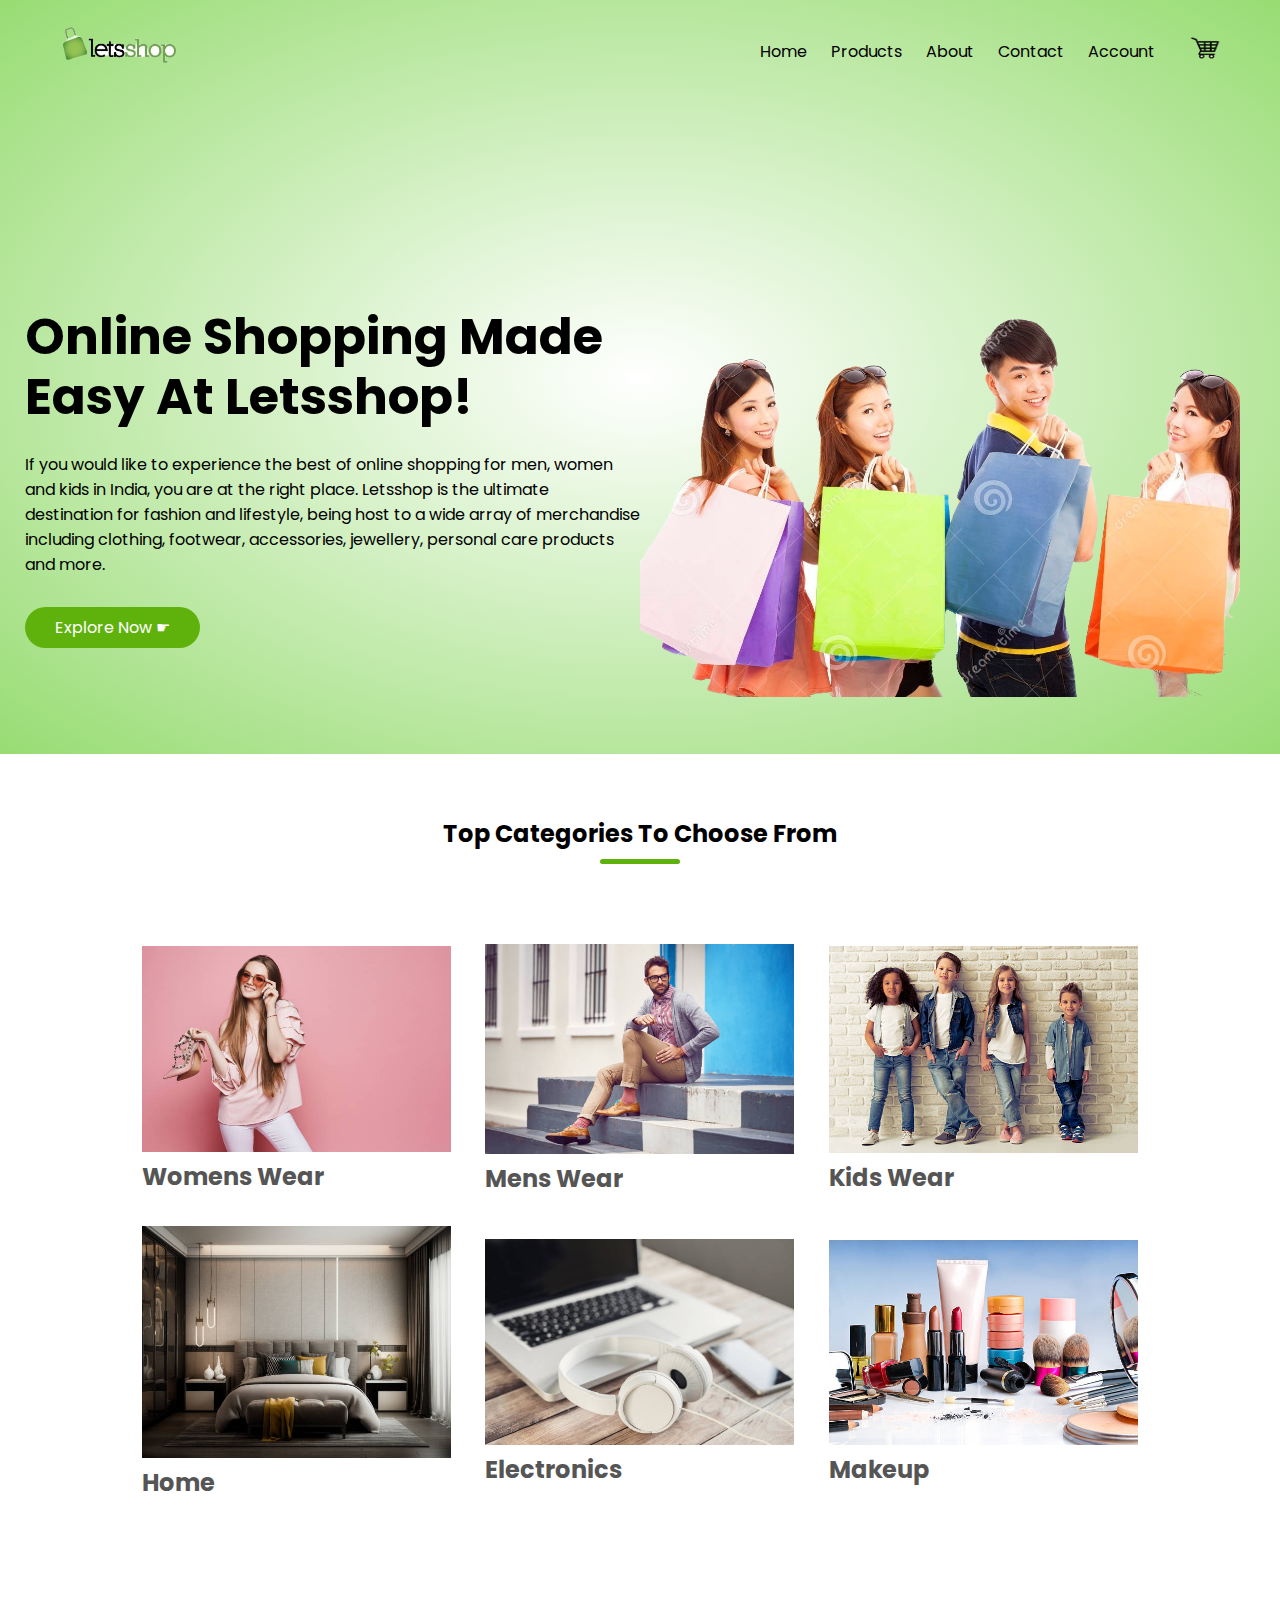
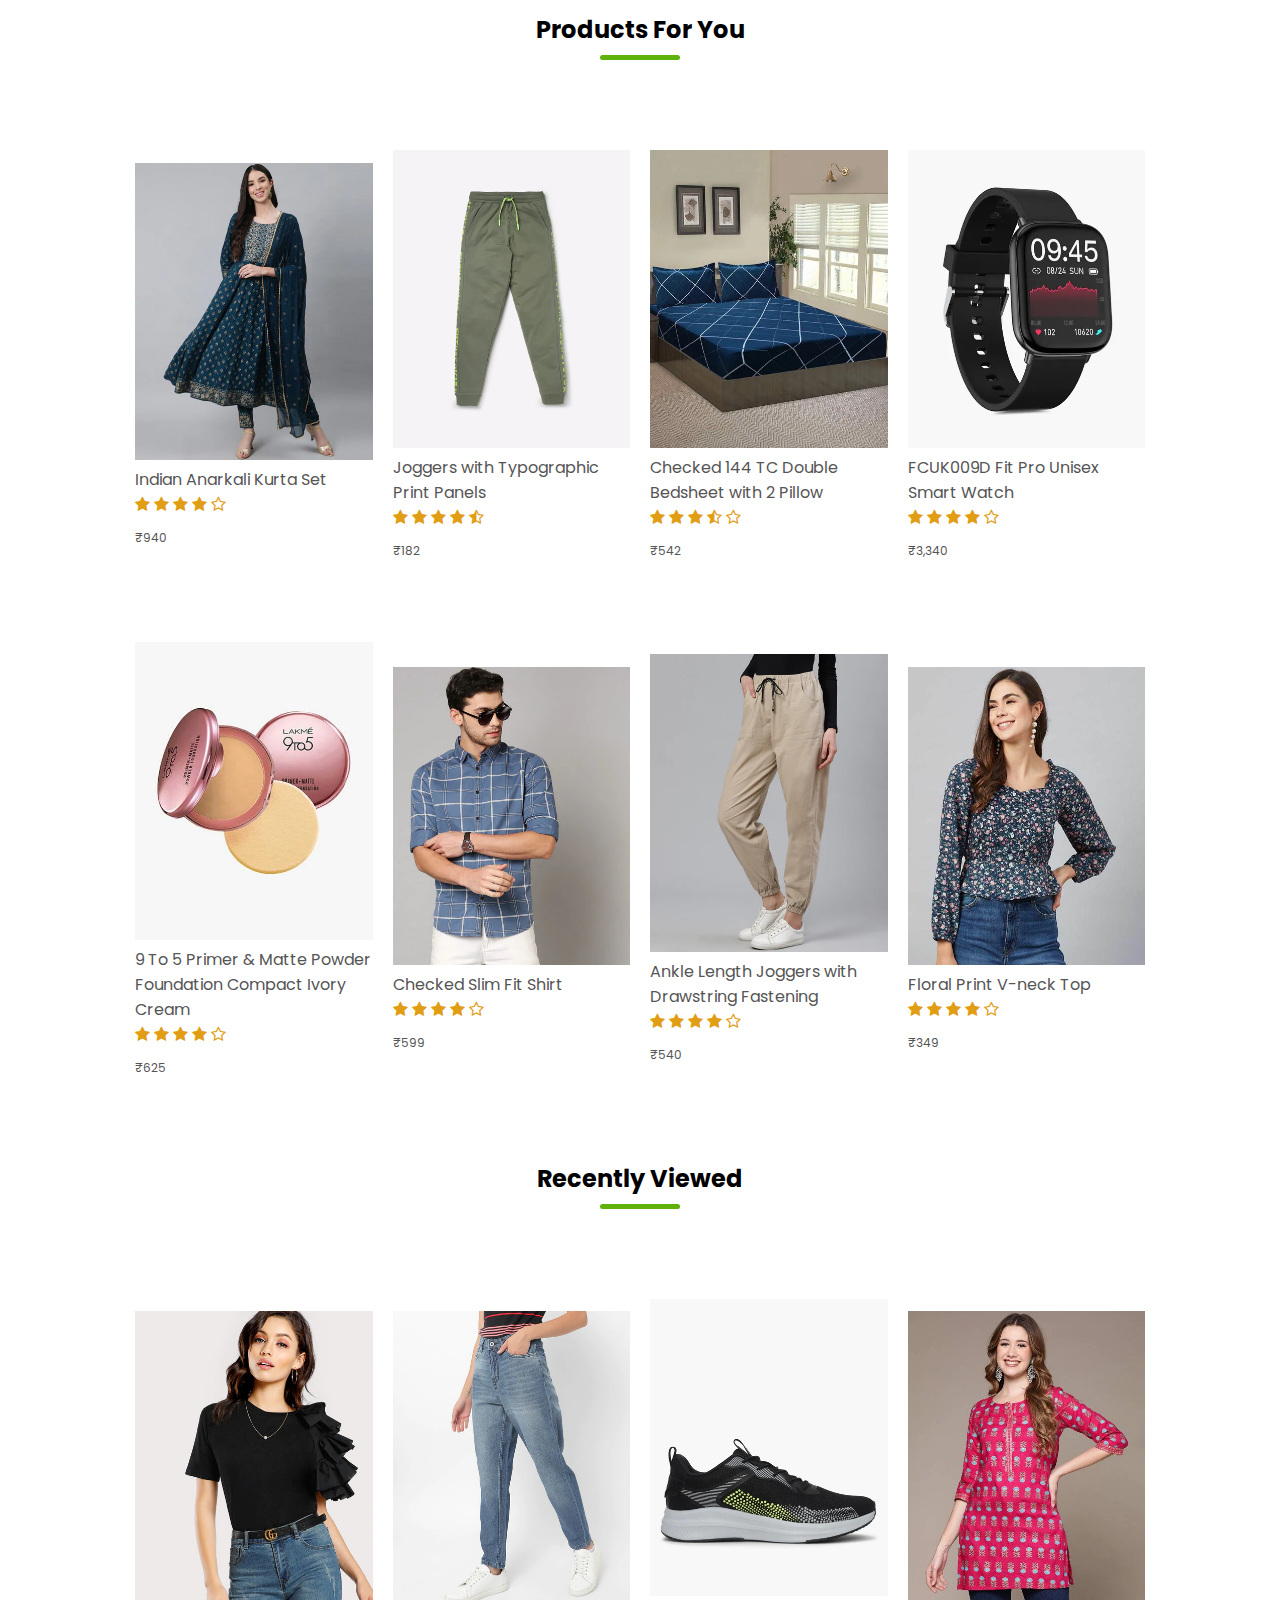
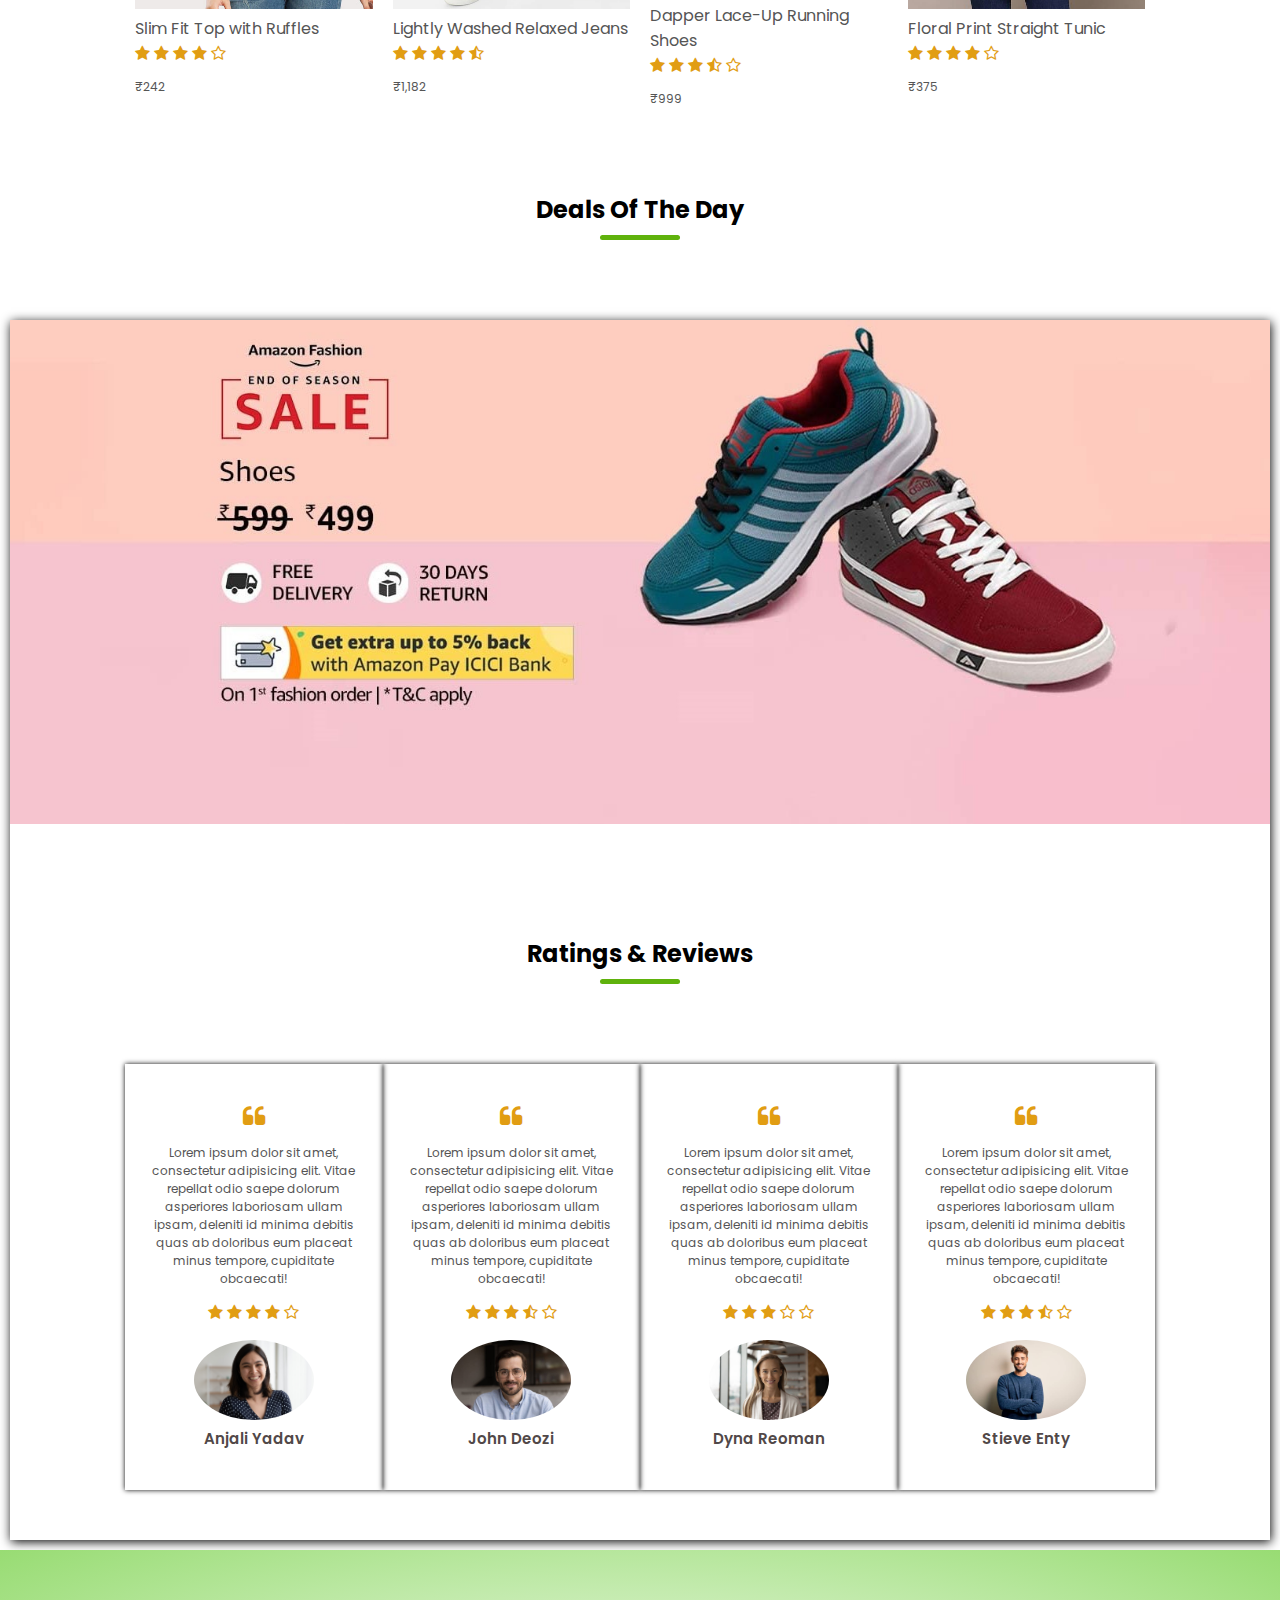
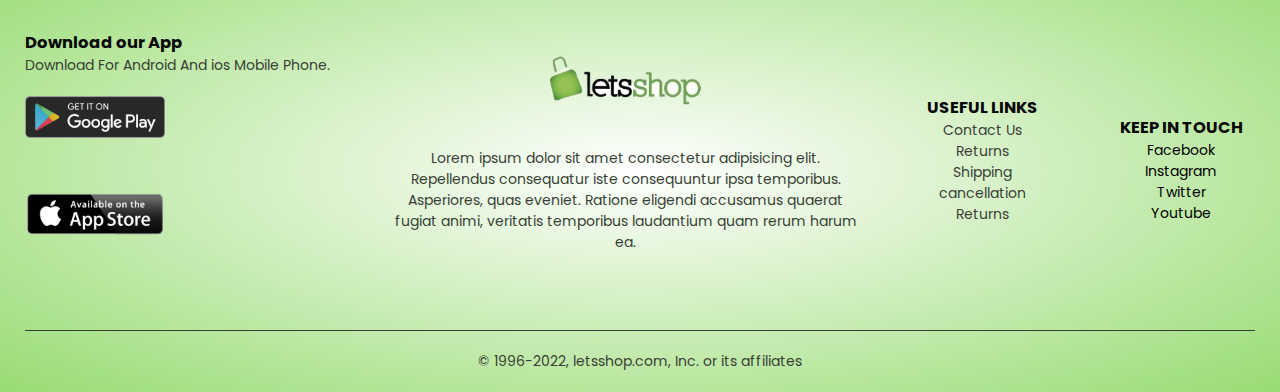
<file: index.html>
<!DOCTYPE html>
<html lang="en">
<head>
    <meta charset="UTF-8">
    <meta http-equiv="X-UA-Compatible" content="IE=edge">
    <meta name="viewport" content="width=device-width, initial-scale=1.0">
    <title>letsshop | Ecommerce Website</title>
    <link rel="stylesheet" href="style.css">
    <link rel="preconnect" href="https://fonts.googleapis.com">
<link rel="preconnect" href="https://fonts.gstatic.com" crossorigin>
<link href="https://fonts.googleapis.com/css2?family=Poppins:ital,wght@0,300;0,400;0,500;0,700;1,600&display=swap" rel="stylesheet">
<link rel="stylesheet" href="https://maxcdn.bootstrapcdn.com/font-awesome/4.7.0/css/font-awesome.min.css">
</head>
<body>
    <div class="header">
    <div class="container">
    <div class="navbar">
        <div class="logo">
            <img src="images/logo.png" width="150px" >
        </div>
        <nav>
            <ul>
                <li><a href="index.html">Home</a></li>
                <li><a href="Product.html">Products</a></li>
                <li><a href="">About</a></li>
                <li><a href="">Contact</a></li>
                <li><a href="account.html">Account</a></li>
            </ul>
        </nav>
        <a href="cart.html"> <img src="images/cart.png " width="60px", height="30px" ></a>
       
        <img class="menu-icon" src="images/menu-icon-6.png" width="50px", height="50px">
    </div>
    <div class="row">
        <div class="col-2">
            <h1>Online Shopping Made Easy At Letsshop!</h1>
            <p>If you would like to experience the best of online shopping for men, women and kids in India, you are at the right place. Letsshop is the ultimate destination for fashion and lifestyle, being host to a wide array of merchandise including clothing, footwear, accessories, jewellery, personal care products and more.</p>
            <a href="" class="btn">Explore Now &#9755;</a>
        </div>
        <div class="col-2">
            <img src="images/shoping.7.png" >
        </div>
    </div>
</div>
</div>
<!----feature categories---->
<br><br>
<h2 class="title">Top Categories To Choose From</h2>
<div class="categories">
    <div class="small-container">
    <div class="row">
       
        <div class="col-3">
            <img src="images/women1.jpg">
            <h2>Womens Wear</h2>
        </div>

        <div class="col-3">
            <img src="images/men1.jpg">
            <h2>Mens Wear</h2>
        </div>

        <div class="col-3">
            <img src="images/kids.jpg" >
            <h2>Kids Wear</h2>
        </div>
        <div class="col-3">
            <img src="images/home.jpg" >
            <h2>Home</h2>
        </div>
        <div class="col-3">
            <img src="images/electronic.jpg">
            <h2>Electronics</h2>
        </div>
        <div class="col-3">
            <img src="images/makeup.jpg" >
            <h2>Makeup</h2>
        </div>
    </div>
    </div>
</div>
<!-------featured product-->
<div class="small-container">
    <h2 class="title">Products For You</h2>
    <div class="row">
        <div class="col-4">
            <img src="images/kurti.webp" onclick="myFunc1()" >
            <h4>Indian Anarkali Kurta Set</h4>
            <div class="rating">
                <i class="fa fa-star" ></i>
                <i class="fa fa-star" ></i>
                <i class="fa fa-star" ></i>
                <i class="fa fa-star" ></i>
                <i class="fa fa-star-o"></i>
            </div>
            <p>₹940</p>
        </div>
        <div class="col-4">
            <img src="images/jogger.webp" >
            <h4>Joggers with Typographic Print Panels</h4>
            <div class="rating">
                <i class="fa fa-star" ></i>
                <i class="fa fa-star" ></i>
                <i class="fa fa-star" ></i>
                <i class="fa fa-star" ></i>
                <i class="fa fa-star-half-o"></i>
            </div>
            <p>₹182</p>

        </div>
        <div class="col-4">
            <img src="images/bedsheet.webp" >
            <h4>Checked 144 TC Double Bedsheet with 2 Pillow</h4>
            <div class="rating">
                <i class="fa fa-star" ></i>
                <i class="fa fa-star" ></i>
                <i class="fa fa-star" ></i>
                <i class="fa fa-star-half-o" ></i>
                <i class="fa fa-star-o"></i>
            </div>
            <p>₹542</p>
        </div>
        <div class="col-4">
            <img src="images/watch.webp" >
            <h4>FCUK009D Fit Pro Unisex Smart Watch</h4>
            <div class="rating">
                <i class="fa fa-star" ></i>
                <i class="fa fa-star" ></i>
                <i class="fa fa-star" ></i>
                <i class="fa fa-star" ></i>
                <i class="fa fa-star-o"></i>
            </div>
            <p>₹3,340</p>
        </div>
        <div class="col-4">
            <img src="images/facepowder.webp" >
            <h4>9 To 5 Primer & Matte Powder Foundation Compact Ivory Cream</h4>
            <div class="rating">
                <i class="fa fa-star" ></i>
                <i class="fa fa-star" ></i>
                <i class="fa fa-star" ></i>
                <i class="fa fa-star" ></i>
                <i class="fa fa-star-o"></i>
            </div>
            <p>₹625</p>
        </div>
        <div class="col-4">
            <img src="images/shirts.webp" >
            <h4>Checked Slim Fit Shirt</h4>
            <div class="rating">
                <i class="fa fa-star" ></i>
                <i class="fa fa-star" ></i>
                <i class="fa fa-star" ></i>
                <i class="fa fa-star" ></i>
                <i class="fa fa-star-o"></i>
            </div>
            <p>₹599</p>
        </div>
        <div class="col-4">
            <img src="images/ankle.webp" >
            <h4>Ankle Length Joggers with Drawstring Fastening</h4>
            <div class="rating">
                <i class="fa fa-star" ></i>
                <i class="fa fa-star" ></i>
                <i class="fa fa-star" ></i>
                <i class="fa fa-star" ></i>
                <i class="fa fa-star-o"></i>
            </div>
            <p>₹540</p>
        </div>
        <div class="col-4">
            <img src="images/top2.jpg" >
            <h4>Floral Print V-neck Top</h4>
            <div class="rating">
                <i class="fa fa-star" ></i>
                <i class="fa fa-star" ></i>
                <i class="fa fa-star" ></i>
                <i class="fa fa-star" ></i>
                <i class="fa fa-star-o"></i>
            </div>
            <p>₹349</p>
        </div>
       

    </div>

    <h2 class="title">Recently Viewed</h2>
    <div class="row">
        <div class="col-4">
            <img src="images/top.webp" >
            <h4>Slim Fit Top with Ruffles</h4>
            <div class="rating">
                <i class="fa fa-star" ></i>
                <i class="fa fa-star" ></i>
                <i class="fa fa-star" ></i>
                <i class="fa fa-star" ></i>
                <i class="fa fa-star-o"></i>
            </div>
            <p>₹242</p>
        </div>
        <div class="col-4">
            <img src="images/jeans.webp" >
            <h4>Lightly Washed Relaxed Jeans</h4>
            <div class="rating">
                <i class="fa fa-star" ></i>
                <i class="fa fa-star" ></i>
                <i class="fa fa-star" ></i>
                <i class="fa fa-star" ></i>
                <i class="fa fa-star-half-o"></i>
            </div>
            <p>₹1,182</p>

        </div>
        <div class="col-4">
            <img src="images/shoes.webp" >
            <h4>Dapper Lace-Up Running Shoes</h4>
            <div class="rating">
                <i class="fa fa-star" ></i>
                <i class="fa fa-star" ></i>
                <i class="fa fa-star" ></i>
                <i class="fa fa-star-half-o" ></i>
                <i class="fa fa-star-o"></i>
            </div>
            <p>₹999</p>
        </div>
        <div class="col-4">
            <img src="images/kurtis.webp" >
            <h4>Floral Print Straight Tunic</h4>
            <div class="rating">
                <i class="fa fa-star" ></i>
                <i class="fa fa-star" ></i>
                <i class="fa fa-star" ></i>
                <i class="fa fa-star" ></i>
                <i class="fa fa-star-o"></i>
            </div>
            <p>₹375</p>
        </div>
       

    </div>
</div>
<!-------offer-->
<h2 class="title">Deals Of The Day</h2>
<div class="offer">
    <div id="slider">
        <figure>
          
            <img src="images/offer9.jpg" alt="">
            <img src="images/offer 6.jpg" alt="">
            <img src="images/offer8.jpg" alt="">
            <img src="images/offer7.jpg" alt="">
            <img src="images/offer10.jpg" alt="">
           
        </figure>
    </div>
      <!---<div class="col-2">
    <div class="small-container">
        <div class="row">
         
                <img src="images/boat.webp" class="offer-img">
            </div>
            <div class="col-2">
                <p>Exclusively Available On Letsshop</p>
                <h1>boAt Wave pro smartwatch</h1>
                <small>Lorem ipsum dolor sit amet consectetur adipisicing elit. Voluptates dignissimos id exercitationem temporibus quia minus, delectus, facere maxime facilis praesentium eum dolore voluptate iusto, saepe commodi eveniet error ut consequatur.</small>
            </div>
            
        </div>
    </div>
</div>--->
<div class="testimonial">
    <div class="small-container">
        <h2 class="title">Ratings & Reviews</h2>
       
        <div class="row">
           
            <div class="col-4">
                <i class="fa fa-quote-left"></i>
                <p>Lorem ipsum dolor sit amet, consectetur adipisicing elit. Vitae repellat odio saepe dolorum asperiores laboriosam ullam ipsam, deleniti id minima debitis quas ab doloribus eum placeat minus tempore, cupiditate obcaecati!</p>
                <div class="rating">
                    <i class="fa fa-star" ></i>
                    <i class="fa fa-star" ></i>
                    <i class="fa fa-star" ></i>
                    <i class="fa fa-star" ></i>
                    <i class="fa fa-star-o"></i>
                </div> 
                <img src="images/istockphoto-1311084168-170667a.jpg" alt="">
                <h3>Anjali Yadav</h3>
            </div>

            <div class="col-4">
                <i class="fa fa-quote-left"></i>
                <p>Lorem ipsum dolor sit amet, consectetur adipisicing elit. Vitae repellat odio saepe dolorum asperiores laboriosam ullam ipsam, deleniti id minima debitis quas ab doloribus eum placeat minus tempore, cupiditate obcaecati!</p>
                <div class="rating">
                    <i class="fa fa-star" ></i>
                    <i class="fa fa-star" ></i>
                    <i class="fa fa-star" ></i>
                    <i class="fa fa-star-half-o" ></i>
                    <i class="fa fa-star-o"></i>
                </div> 
                <img src="images/istockphoto-1300972574-612x612.jpg" alt="">
                <h3>John Deozi</h3>
            </div>

            <div class="col-4">
                <i class="fa fa-quote-left"></i>
                <p>Lorem ipsum dolor sit amet, consectetur adipisicing elit. Vitae repellat odio saepe dolorum asperiores laboriosam ullam ipsam, deleniti id minima debitis quas ab doloribus eum placeat minus tempore, cupiditate obcaecati!</p>
                <div class="rating">
                    <i class="fa fa-star" ></i>
                    <i class="fa fa-star" ></i>
                    <i class="fa fa-star" ></i>
                    <i class="fa fa-star-o" ></i>
                    <i class="fa fa-star-o"></i>
                </div> 
                <img src="images/istockphoto-1318858332-612x612.jpg" alt="">
                <h3>Dyna Reoman</h3>
            </div>

            <div class="col-4">
                <i class="fa fa-quote-left"></i>
                <p>Lorem ipsum dolor sit amet, consectetur adipisicing elit. Vitae repellat odio saepe dolorum asperiores laboriosam ullam ipsam, deleniti id minima debitis quas ab doloribus eum placeat minus tempore, cupiditate obcaecati!</p>
                <div class="rating">
                    <i class="fa fa-star" ></i>
                    <i class="fa fa-star" ></i>
                    <i class="fa fa-star" ></i>
                    <i class="fa fa-star-half-o" ></i>
                    <i class="fa fa-star-o"></i>
                </div> 
                <img src="images/istockphoto-1212702108-612x612.jpg" alt="">
                <h3>Stieve Enty</h3>
            </div>
        </div>

        </div>
    </div>
</div>

<div class="footer">
<div class="container">
    <div class="row">

        <div class="footer-col-1">
            <h3>Download our App</h3>
            <p>Download For Android And ios Mobile Phone.</p>
            <div class="app-logo">
                <a href="https://play.google.com/store/games"><img src="images/logo3.webp" ></a><br>
                <a href="https://www.apple.com/app-store/"><img src="images/logo4.png" ></a>
            </div>

        </div>

        <div class="footer-col-2">
         <img src="images/logo.png" alt="">
            <p>Lorem ipsum dolor sit amet consectetur adipisicing elit. Repellendus consequatur iste consequuntur ipsa temporibus. Asperiores, quas eveniet. Ratione eligendi accusamus quaerat fugiat animi, veritatis temporibus laudantium quam rerum harum ea.</p>

        </div>
        <div class="footer-col-3">
            <h3>USEFUL LINKS</h3>
           <ul>
            <li>Contact Us</li>
            <li>Returns</li>
            <li>Shipping</li>
            <li>cancellation</li>
            <li>Returns</li>
           </ul>

        </div>

        <div class="footer-col-4">
            <h3>KEEP IN TOUCH</h3>
           <ul>
            <li><a href="https://www.facebook.com/login.php">Facebook  </a></li>
            <li><a href="https://www.instagram.com/">Instagram</a></li>
            <li><a href="https://twitter.com/?lang=en-in">Twitter</a></li>
            <li><a href="https://www.youtube.com/">Youtube</a></li>
          
           </ul>

        </div>


    </div>
    <hr>
    <p class="copyright">© 1996-2022, letsshop.com, Inc. or its affiliates</p>
</div>
</div>
</body>
<script>
    function myFunc1() {
    window.location.href = "product-details.html";
    }
    </script>
</html>
</file>
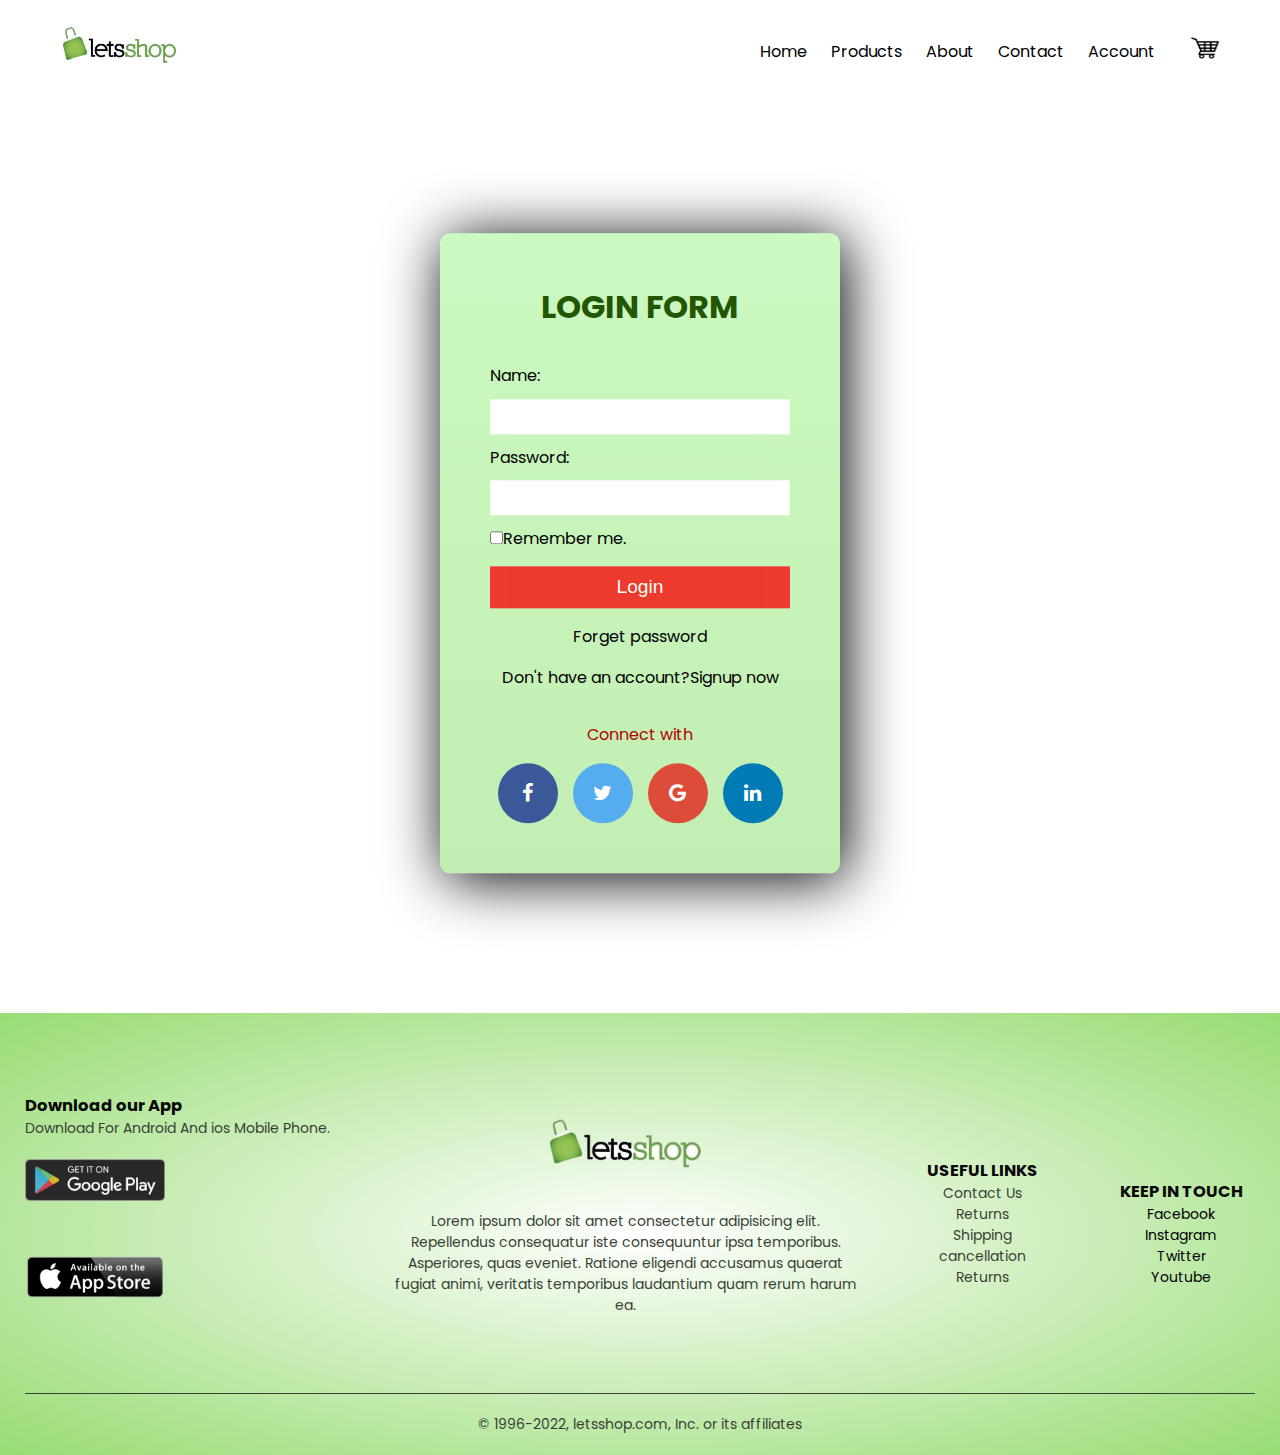
<file: account.html>
<!DOCTYPE html>
<html lang="en">
  <head>
    <meta charset="UTF-8" />
    <meta http-equiv="X-UA-Compatible" content="IE=edge" />
    <meta name="viewport" content="width=device-width, initial-scale=1.0" />
    <title>All Products letsshop | Ecommerce Website</title>
    <link rel="stylesheet" href="style.css" />
    <link rel="preconnect" href="https://fonts.googleapis.com" />
    <link rel="preconnect" href="https://fonts.gstatic.com" crossorigin />
    <link
      href="https://fonts.googleapis.com/css2?family=Poppins:ital,wght@0,300;0,400;0,500;0,700;1,600&display=swap"
      rel="stylesheet"
    />
    <link
      rel="stylesheet"
      href="https://maxcdn.bootstrapcdn.com/font-awesome/4.7.0/css/font-awesome.min.css"
    />
  </head>
  <body>
    <div class="container">
      <div class="navbar">
        <div class="logo">
          <img src="images/logo.png" width="150px" />
        </div>
        <nav>
          <ul>
            <li><a href="index.html">Home</a></li>
            <li><a href="Product.html">Products</a></li>
            <li><a href="">About</a></li>
            <li><a href="">Contact</a></li>
            <li><a href="account.html">Account</a></li>
          </ul>
        </nav>
        <a href="cart.html"> <img src="images/cart.png " width="60px" , height="30px" /></a>
       
        <img
          class="menu-icon"
          src="images/menu-icon-6.png"
          width="50px"
          ,
          height="50px"
        />
      </div>
    </div>
    
     <div class="container">
        <!-- <h1>Login</h1> -->
        <section>
            <div class="form-container">
                <h1>LOGIN FORM</h1>
                <form action="#">
                    <div class="control">
                        <label for="name">Name:</label>
                        <input type="text" name="name" id="name">
                    </div>
                    <div class="control">
                        <label for="psw">Password:</label>
                        <input type="password" name="psw" id="psw">
                    </div>
                   
                        <span><input type="checkbox">Remember me.</span>
                       <div class="control">
                        <input type="submit" value="Login">
                       </div>
                       
    
                    </form>
                    
                    <div class="link">
                        <a href=" ">Forget password</a>
                        </div>
                    <div class="link">
                        <p>Don't have an account?<a href=" ">Signup now</a></p>
                        
                        </div>
                        
                        <div class="social">
                            <h4>Connect with</h4>
                            <div class="icons">
                            <a href="#" class="fa fa-facebook"></a>
                            <a href="#" class="fa fa-twitter"></a>
                           <a href="#" class="fa fa-google"></a>
                          <a href="#" class="fa fa-linkedin"></a>
                        </div>
                           </div>
                
            
            </div>
           
                        
        </section>
     </div>
                     
        
    
    
    <div class="footer">
      <div class="container">
        <div class="row">
          <div class="footer-col-1">
            <h3>Download our App</h3>
            <p>Download For Android And ios Mobile Phone.</p>
            <div class="app-logo">
              <a href="https://play.google.com/store/games"
                ><img src="images/logo3.webp" /></a
              ><br />
              <a href="https://www.apple.com/app-store/"
                ><img src="images/logo4.png"
              /></a>
            </div>
          </div>

          <div class="footer-col-2">
            <img src="images/logo.png" alt="" />
            <p>
              Lorem ipsum dolor sit amet consectetur adipisicing elit.
              Repellendus consequatur iste consequuntur ipsa temporibus.
              Asperiores, quas eveniet. Ratione eligendi accusamus quaerat
              fugiat animi, veritatis temporibus laudantium quam rerum harum ea.
            </p>
          </div>
          <div class="footer-col-3">
            <h3>USEFUL LINKS</h3>
            <ul>
              <li>Contact Us</li>
              <li>Returns</li>
              <li>Shipping</li>
              <li>cancellation</li>
              <li>Returns</li>
            </ul>
          </div>

          <div class="footer-col-4">
            <h3>KEEP IN TOUCH</h3>
            <ul>
              <li>
                <a href="https://www.facebook.com/login.php">Facebook </a>
              </li>
              <li><a href="https://www.instagram.com/">Instagram</a></li>
              <li><a href="https://twitter.com/?lang=en-in">Twitter</a></li>
              <li><a href="https://www.youtube.com/">Youtube</a></li>
            </ul>
          </div>
        </div>
        <hr />
        <p class="copyright">
          © 1996-2022, letsshop.com, Inc. or its affiliates
        </p>
      </div>
    </div>
    <!-- <script src="product-details.js"></script> -->
  </body>
</html>
</file>
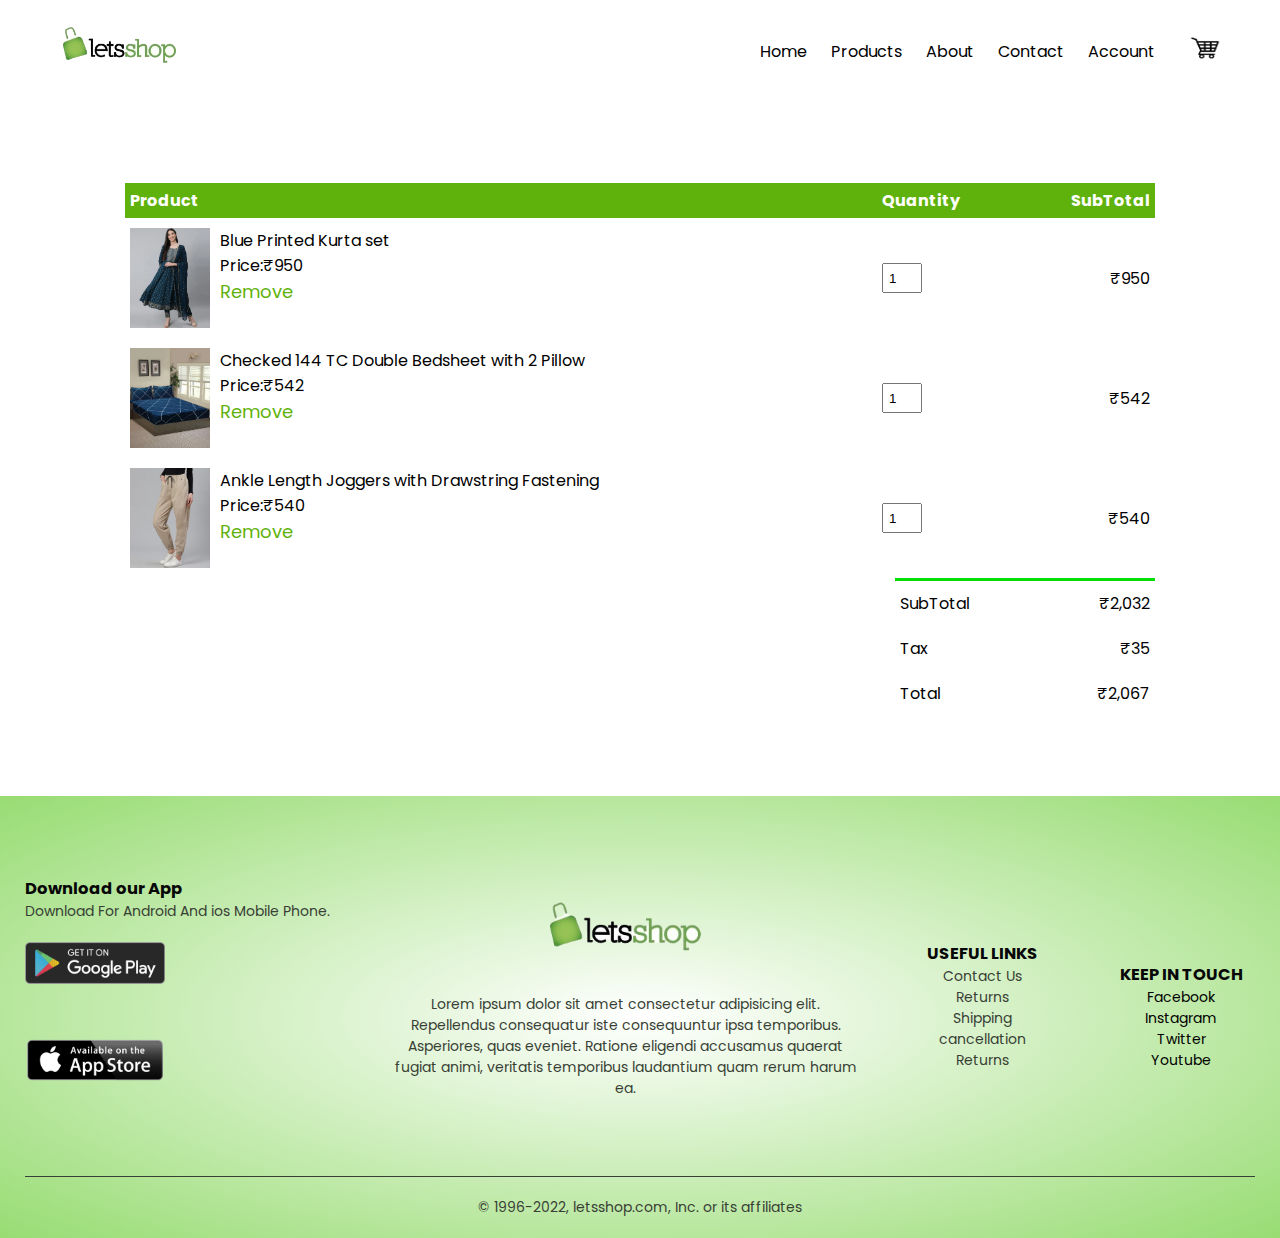
<file: cart.html>
<!DOCTYPE html>
<html lang="en">
  <head>
    <meta charset="UTF-8" />
    <meta http-equiv="X-UA-Compatible" content="IE=edge" />
    <meta name="viewport" content="width=device-width, initial-scale=1.0" />
    <title>All Products letsshop | Ecommerce Website</title>
    <link rel="stylesheet" href="style.css" />
    <link rel="preconnect" href="https://fonts.googleapis.com" />
    <link rel="preconnect" href="https://fonts.gstatic.com" crossorigin />
    <link
      href="https://fonts.googleapis.com/css2?family=Poppins:ital,wght@0,300;0,400;0,500;0,700;1,600&display=swap"
      rel="stylesheet"
    />
    <link
      rel="stylesheet"
      href="https://maxcdn.bootstrapcdn.com/font-awesome/4.7.0/css/font-awesome.min.css"
    />
  </head>
  <body>
    <div class="container">
      <div class="navbar">
        <div class="logo">
          <img src="images/logo.png" width="150px" />
        </div>
        <nav>
          <ul>
            <li><a href="index.html">Home</a></li>
            <li><a href="Product.html">Products</a></li>
            <li><a href="">About</a></li>
            <li><a href="">Contact</a></li>
            <li><a href="account.html">Account</a></li>
          </ul>
        </nav>
        <a href="cart.html"> <img src="images/cart.png " width="60px" , height="30px" /></a>
       
        <img
          class="menu-icon"
          src="images/menu-icon-6.png"
          width="50px"
          ,
          height="50px"
        />
      </div>
    </div>
    
     <!-- cart-item-deatails -->
     <div class="small-container cart-page">
        <table>
            <tr>
                <th>Product</th>
                <th>Quantity</th>
                <th>SubTotal</th>

            </tr>
            <tr>
                <td>
                    <div class="card-info">
                        <img class="kurti-img" src="images/kurti.webp" alt="">
                        <div>
                        <p>Blue Printed Kurta set</p>
                        <p>Price:₹950</p>
                        
                        <a href="">Remove</a>
                        </div>
                        
                    </div>
                </td>
                <td><input type="number" value="1"></td>
                <td>₹950</td>
            </tr>
            <tr>
                <td>
                    <div class="card-info">
                        <img class="kurti-img" src="images/bedsheet.webp" alt="">
                        <div>
                        <p>Checked 144 TC Double Bedsheet with 2 Pillow</p>
                        <p>Price:₹542</p>
                        
                        <a href="">Remove</a>
                        </div>
                        
                    </div>
                </td>
                <td><input type="number" value="1"></td>
                <td>₹542</td>
            </tr>
            <tr>
                <td>
                    <div class="card-info">
                        <img class="kurti-img" src="images/ankle.webp" alt="">
                        <div>
                        <p>Ankle Length Joggers with Drawstring Fastening</p>
                        <p>Price:₹540</p>
                        
                        <a href="">Remove</a>
                        </div>
                        
                    </div>
                </td>
                <td><input type="number" value="1"></td>
                <td>₹540</td>
            </tr>
        </table>
        <div class="total-price">
            <table>
                <tr>
                    <td>SubTotal</td>
                    <td>₹2,032</td>
                    <!-- <td>Tax ₹35</td> -->
                </tr>
                <tr>
                    <td>Tax</td>
                    <td>₹35</td>
                </tr>
                <tr>
                    <td>Total</td>
                    <td>₹2,067</td>
                </tr>
            </table>
        </div>
     </div>
    
    
    <div class="footer">
      <div class="container">
        <div class="row">
          <div class="footer-col-1">
            <h3>Download our App</h3>
            <p>Download For Android And ios Mobile Phone.</p>
            <div class="app-logo">
              <a href="https://play.google.com/store/games"
                ><img src="images/logo3.webp" /></a
              ><br />
              <a href="https://www.apple.com/app-store/"
                ><img src="images/logo4.png"
              /></a>
            </div>
          </div>

          <div class="footer-col-2">
            <img src="images/logo.png" alt="" />
            <p>
              Lorem ipsum dolor sit amet consectetur adipisicing elit.
              Repellendus consequatur iste consequuntur ipsa temporibus.
              Asperiores, quas eveniet. Ratione eligendi accusamus quaerat
              fugiat animi, veritatis temporibus laudantium quam rerum harum ea.
            </p>
          </div>
          <div class="footer-col-3">
            <h3>USEFUL LINKS</h3>
            <ul>
              <li>Contact Us</li>
              <li>Returns</li>
              <li>Shipping</li>
              <li>cancellation</li>
              <li>Returns</li>
            </ul>
          </div>

          <div class="footer-col-4">
            <h3>KEEP IN TOUCH</h3>
            <ul>
              <li>
                <a href="https://www.facebook.com/login.php">Facebook </a>
              </li>
              <li><a href="https://www.instagram.com/">Instagram</a></li>
              <li><a href="https://twitter.com/?lang=en-in">Twitter</a></li>
              <li><a href="https://www.youtube.com/">Youtube</a></li>
            </ul>
          </div>
        </div>
        <hr />
        <p class="copyright">
          © 1996-2022, letsshop.com, Inc. or its affiliates
        </p>
      </div>
    </div>
    <!-- <script src="product-details.js"></script> -->
  </body>
</html>
</file>
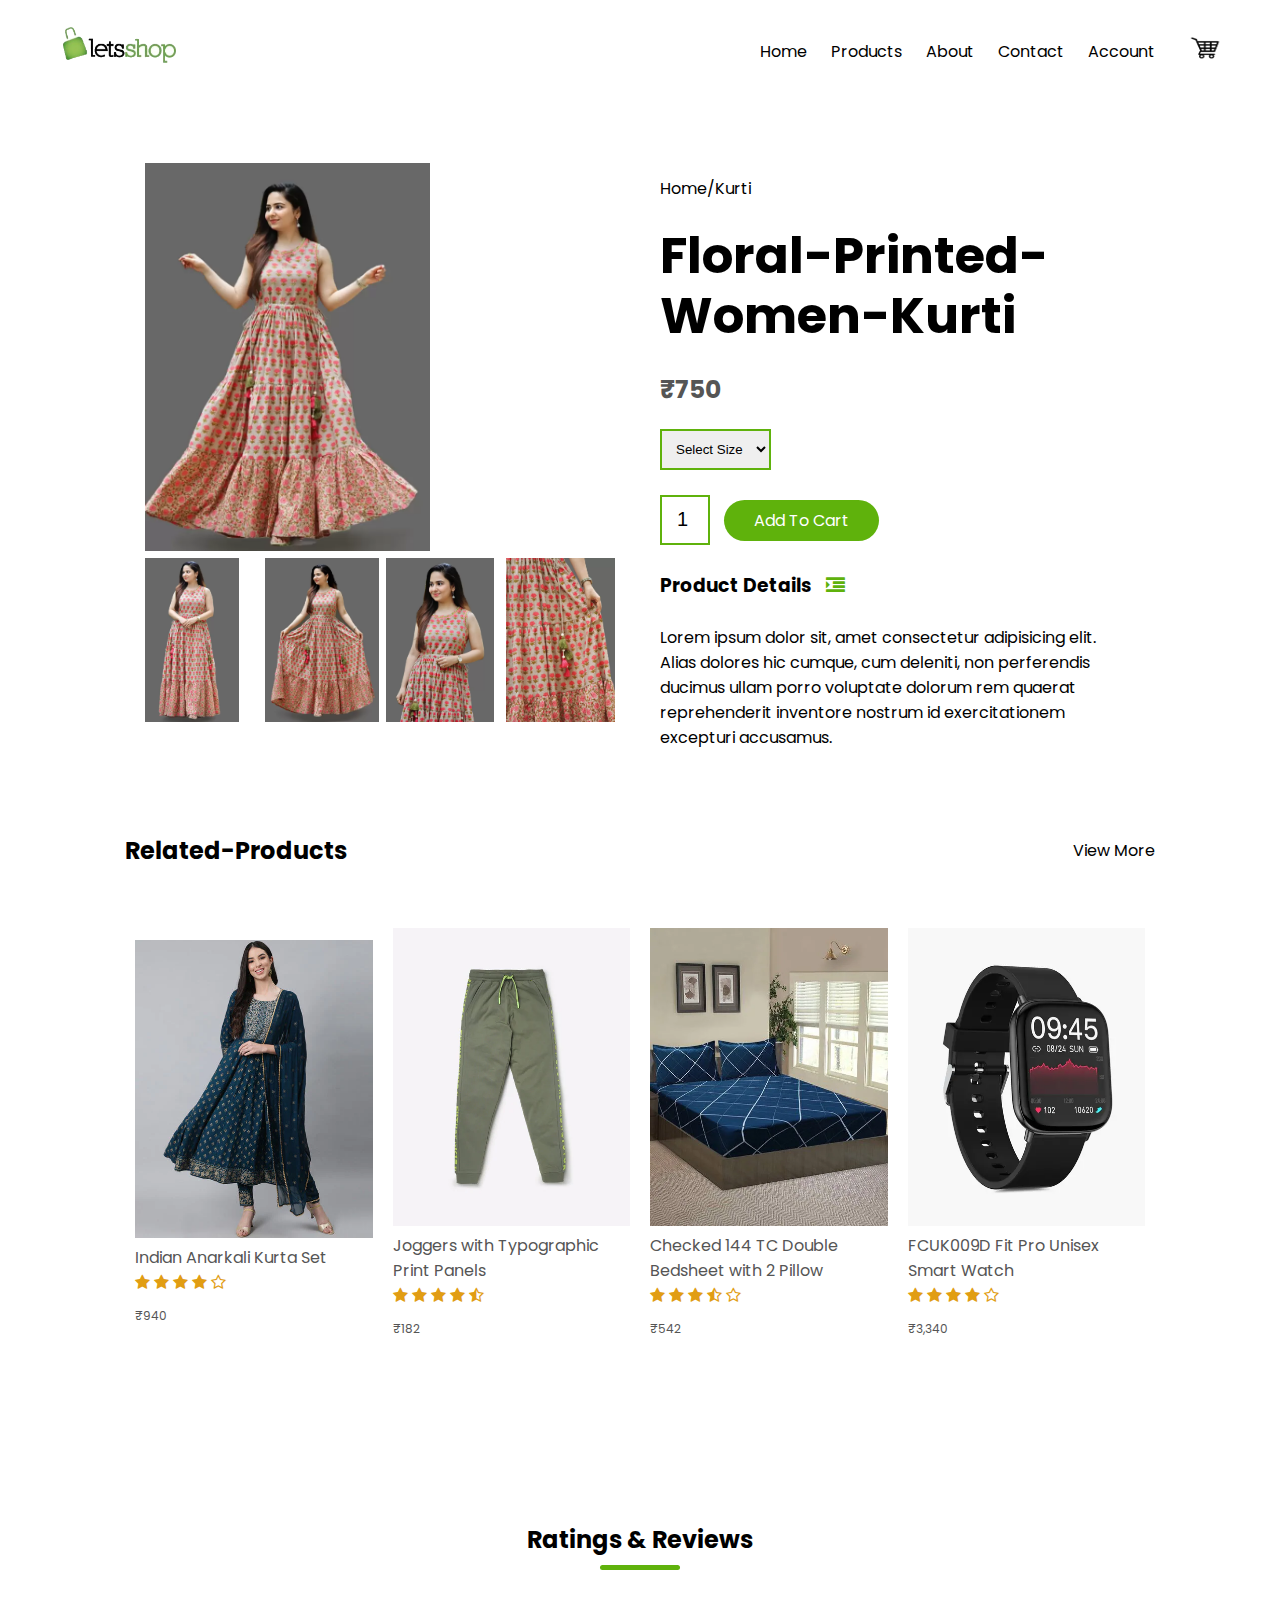
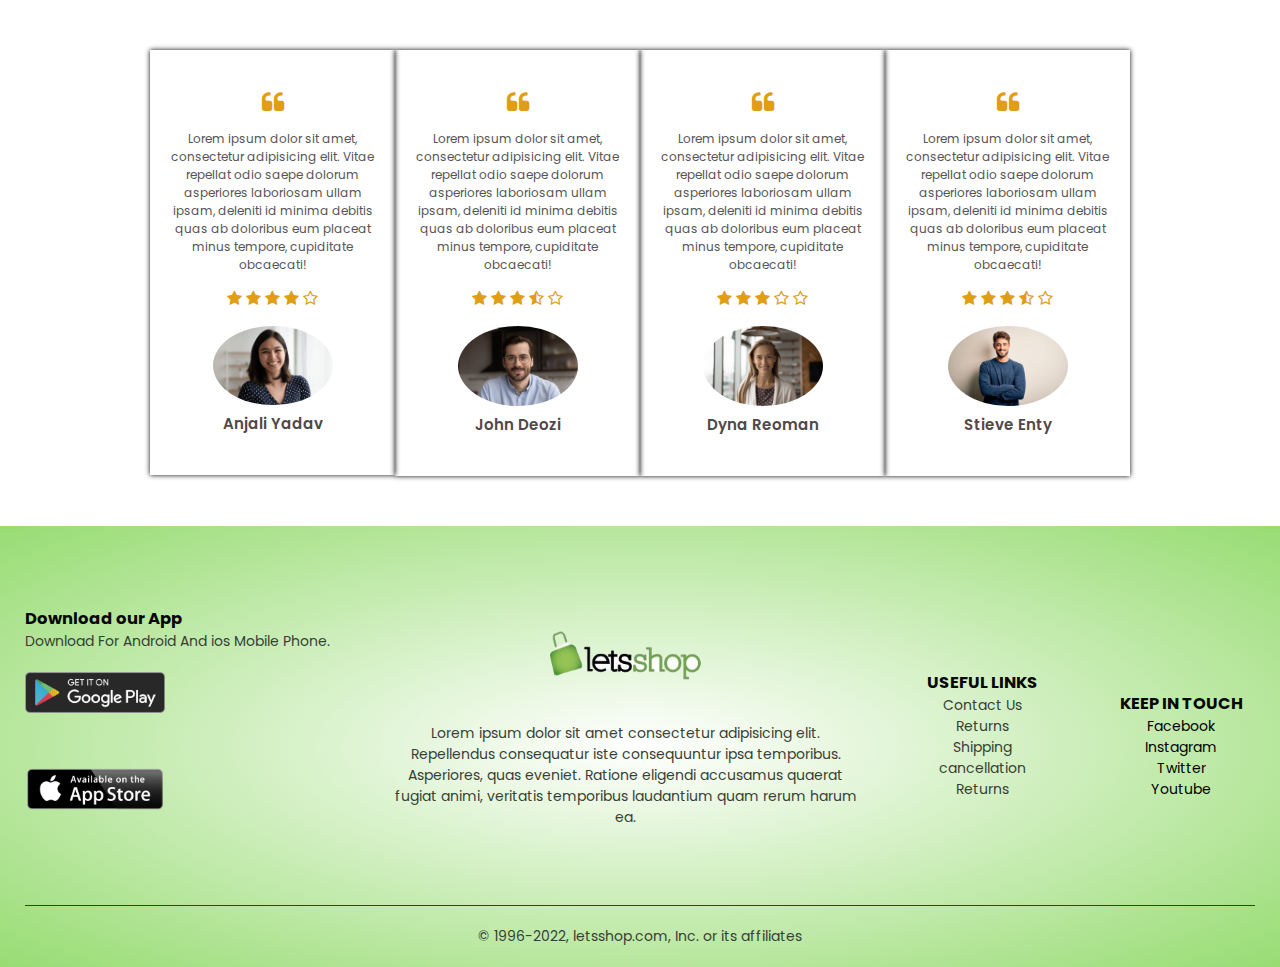
<file: product-details.html>
<!DOCTYPE html>
<html lang="en">
  <head>
    <meta charset="UTF-8" />
    <meta http-equiv="X-UA-Compatible" content="IE=edge" />
    <meta name="viewport" content="width=device-width, initial-scale=1.0" />
    <title>All Products letsshop | Ecommerce Website</title>
    <link rel="stylesheet" href="style.css" />
    <link rel="preconnect" href="https://fonts.googleapis.com" />
    <link rel="preconnect" href="https://fonts.gstatic.com" crossorigin />
    <link
      href="https://fonts.googleapis.com/css2?family=Poppins:ital,wght@0,300;0,400;0,500;0,700;1,600&display=swap"
      rel="stylesheet"
    />
    <link
      rel="stylesheet"
      href="https://maxcdn.bootstrapcdn.com/font-awesome/4.7.0/css/font-awesome.min.css"
    />
  </head>
  <body>
    <div class="container">
      <div class="navbar">
        <div class="logo">
          <img src="images/logo.png" width="150px" />
        </div>
        <nav>
          <ul>
            <li><a href="index.html">Home</a></li>
            <li><a href="Product.html">Products</a></li>
            <li><a href="">About</a></li>
            <li><a href="">Contact</a></li>
            <li><a href="account.html">Account</a></li>
          </ul>
        </nav>
        <a href="cart.html"> <img src="images/cart.png " width="60px" , height="30px" /></a>
        <!-- <img src="images/cart.png " width="60px" , height="30px" /> -->
        <img
          class="menu-icon"
          src="images/menu-icon-6.png"
          width="50px"
          ,
          height="50px"
        />
      </div>
    </div>
    <!--------Single Product details------------------->
    <div class="small-container single-product">
      <div class="row">
        <div class="col-2">
          <img
            src="images/l-mt-002-mahalaxmi-texlite-original-imaghu7fgu4gpz9s.webp"
            width="60%"
            alt=""
            id="product-img"
          />
          <div class="small-img-row">
            <div class="small-img-col">
                <img src="images/img9.webp" height="80%" alt="" class="small-img">
            </div>
            <div class="small-img-col">
                <img src="images/img14.webp"  alt="" class="small-img">
            </div>
            <div class="small-img-col">
                <img src="images/img11.webp"  height="80%"  alt="" class="small-img">
            </div>
            <div class="small-img-col">
                <img src="images/img12.webp"height="80%" alt="" class="small-img">
            </div>
            
          </div>
        </div>
        <div class="col-2">
          <p>Home/Kurti</p>
          <h1>Floral-Printed-Women-Kurti</h1>
          <h4>₹750</h4>
          <select>
            <option>Select Size</option>
            <option>XL</option>
            <option>M</option>
            <option>XXL</option>
            <option>L</option>
            <option>S</option>
          </select>
          <input type="number" value="1" />
          <a href="" class="btn">Add To Cart</a>
          <h3> Product Details <i class="fa fa-indent"></i></h3>
          <br>
          <p>
            Lorem ipsum dolor sit, amet consectetur adipisicing elit. Alias
            dolores hic cumque, cum deleniti, non perferendis ducimus ullam
            porro voluptate dolorum rem quaerat reprehenderit inventore nostrum
            id exercitationem excepturi accusamus.
          </p>
        </div>
      </div>
    </div>
    <div class="small-container">
        <div class="row row-2">
            <h2 style="color:black">Related-Products</h2>
            <p>View More</p>
            
        </div>
    </div>

    <!-------featured product-->

    <div class="small-container">
     
      <div class="row">
        <div class="col-4">
          <img src="images/kurti.webp" />
          <h4>Indian Anarkali Kurta Set</h4>
          <div class="rating">
            <i class="fa fa-star"></i>
            <i class="fa fa-star"></i>
            <i class="fa fa-star"></i>
            <i class="fa fa-star"></i>
            <i class="fa fa-star-o"></i>
          </div>
          <p>₹940</p>
        </div>
        <div class="col-4">
          <img src="images/jogger.webp" />
          <h4>Joggers with Typographic Print Panels</h4>
          <div class="rating">
            <i class="fa fa-star"></i>
            <i class="fa fa-star"></i>
            <i class="fa fa-star"></i>
            <i class="fa fa-star"></i>
            <i class="fa fa-star-half-o"></i>
          </div>
          <p>₹182</p>
        </div>
        <div class="col-4">
          <img src="images/bedsheet.webp" />
          <h4>Checked 144 TC Double Bedsheet with 2 Pillow</h4>
          <div class="rating">
            <i class="fa fa-star"></i>
            <i class="fa fa-star"></i>
            <i class="fa fa-star"></i>
            <i class="fa fa-star-half-o"></i>
            <i class="fa fa-star-o"></i>
          </div>
          <p>₹542</p>
        </div>
        <div class="col-4">
          <img src="images/watch.webp" />
          <h4>FCUK009D Fit Pro Unisex Smart Watch</h4>
          <div class="rating">
            <i class="fa fa-star"></i>
            <i class="fa fa-star"></i>
            <i class="fa fa-star"></i>
            <i class="fa fa-star"></i>
            <i class="fa fa-star-o"></i>
          </div>
          <p>₹3,340</p>
        </div>
      </div>

      <div class="testimonial">
        <div class="small-container">
          <h2 class="title">Ratings & Reviews</h2>

          <div class="row">
            <div class="col-4">
              <i class="fa fa-quote-left"></i>
              <p>
                Lorem ipsum dolor sit amet, consectetur adipisicing elit. Vitae
                repellat odio saepe dolorum asperiores laboriosam ullam ipsam,
                deleniti id minima debitis quas ab doloribus eum placeat minus
                tempore, cupiditate obcaecati!
              </p>
              <div class="rating">
                <i class="fa fa-star"></i>
                <i class="fa fa-star"></i>
                <i class="fa fa-star"></i>
                <i class="fa fa-star"></i>
                <i class="fa fa-star-o"></i>
              </div>
              <img src="images/istockphoto-1311084168-170667a.jpg" alt="" />
              <h3>Anjali Yadav</h3>
            </div>

            <div class="col-4">
              <i class="fa fa-quote-left"></i>
              <p>
                Lorem ipsum dolor sit amet, consectetur adipisicing elit. Vitae
                repellat odio saepe dolorum asperiores laboriosam ullam ipsam,
                deleniti id minima debitis quas ab doloribus eum placeat minus
                tempore, cupiditate obcaecati!
              </p>
              <div class="rating">
                <i class="fa fa-star"></i>
                <i class="fa fa-star"></i>
                <i class="fa fa-star"></i>
                <i class="fa fa-star-half-o"></i>
                <i class="fa fa-star-o"></i>
              </div>
              <img src="images/istockphoto-1300972574-612x612.jpg" alt="" />
              <h3>John Deozi</h3>
            </div>

            <div class="col-4">
              <i class="fa fa-quote-left"></i>
              <p>
                Lorem ipsum dolor sit amet, consectetur adipisicing elit. Vitae
                repellat odio saepe dolorum asperiores laboriosam ullam ipsam,
                deleniti id minima debitis quas ab doloribus eum placeat minus
                tempore, cupiditate obcaecati!
              </p>
              <div class="rating">
                <i class="fa fa-star"></i>
                <i class="fa fa-star"></i>
                <i class="fa fa-star"></i>
                <i class="fa fa-star-o"></i>
                <i class="fa fa-star-o"></i>
              </div>
              <img src="images/istockphoto-1318858332-612x612.jpg" alt="" />
              <h3>Dyna Reoman</h3>
            </div>

            <div class="col-4">
              <i class="fa fa-quote-left"></i>
              <p>
                Lorem ipsum dolor sit amet, consectetur adipisicing elit. Vitae
                repellat odio saepe dolorum asperiores laboriosam ullam ipsam,
                deleniti id minima debitis quas ab doloribus eum placeat minus
                tempore, cupiditate obcaecati!
              </p>
              <div class="rating">
                <i class="fa fa-star"></i>
                <i class="fa fa-star"></i>
                <i class="fa fa-star"></i>
                <i class="fa fa-star-half-o"></i>
                <i class="fa fa-star-o"></i>
              </div>
              <img src="images/istockphoto-1212702108-612x612.jpg" alt="" />
              <h3>Stieve Enty</h3>
            </div>
          </div>
        </div>
      </div>
    </div>

    <div class="footer">
      <div class="container">
        <div class="row">
          <div class="footer-col-1">
            <h3>Download our App</h3>
            <p>Download For Android And ios Mobile Phone.</p>
            <div class="app-logo">
              <a href="https://play.google.com/store/games"
                ><img src="images/logo3.webp" /></a
              ><br />
              <a href="https://www.apple.com/app-store/"
                ><img src="images/logo4.png"
              /></a>
            </div>
          </div>

          <div class="footer-col-2">
            <img src="images/logo.png" alt="" />
            <p>
              Lorem ipsum dolor sit amet consectetur adipisicing elit.
              Repellendus consequatur iste consequuntur ipsa temporibus.
              Asperiores, quas eveniet. Ratione eligendi accusamus quaerat
              fugiat animi, veritatis temporibus laudantium quam rerum harum ea.
            </p>
          </div>
          <div class="footer-col-3">
            <h3>USEFUL LINKS</h3>
            <ul>
              <li>Contact Us</li>
              <li>Returns</li>
              <li>Shipping</li>
              <li>cancellation</li>
              <li>Returns</li>
            </ul>
          </div>

          <div class="footer-col-4">
            <h3>KEEP IN TOUCH</h3>
            <ul>
              <li>
                <a href="https://www.facebook.com/login.php">Facebook </a>
              </li>
              <li><a href="https://www.instagram.com/">Instagram</a></li>
              <li><a href="https://twitter.com/?lang=en-in">Twitter</a></li>
              <li><a href="https://www.youtube.com/">Youtube</a></li>
            </ul>
          </div>
        </div>
        <hr />
        <p class="copyright">
          © 1996-2022, letsshop.com, Inc. or its affiliates
        </p>
      </div>
    </div>
    <script src="product-details.js"></script>
  </body>
</html>
</file>
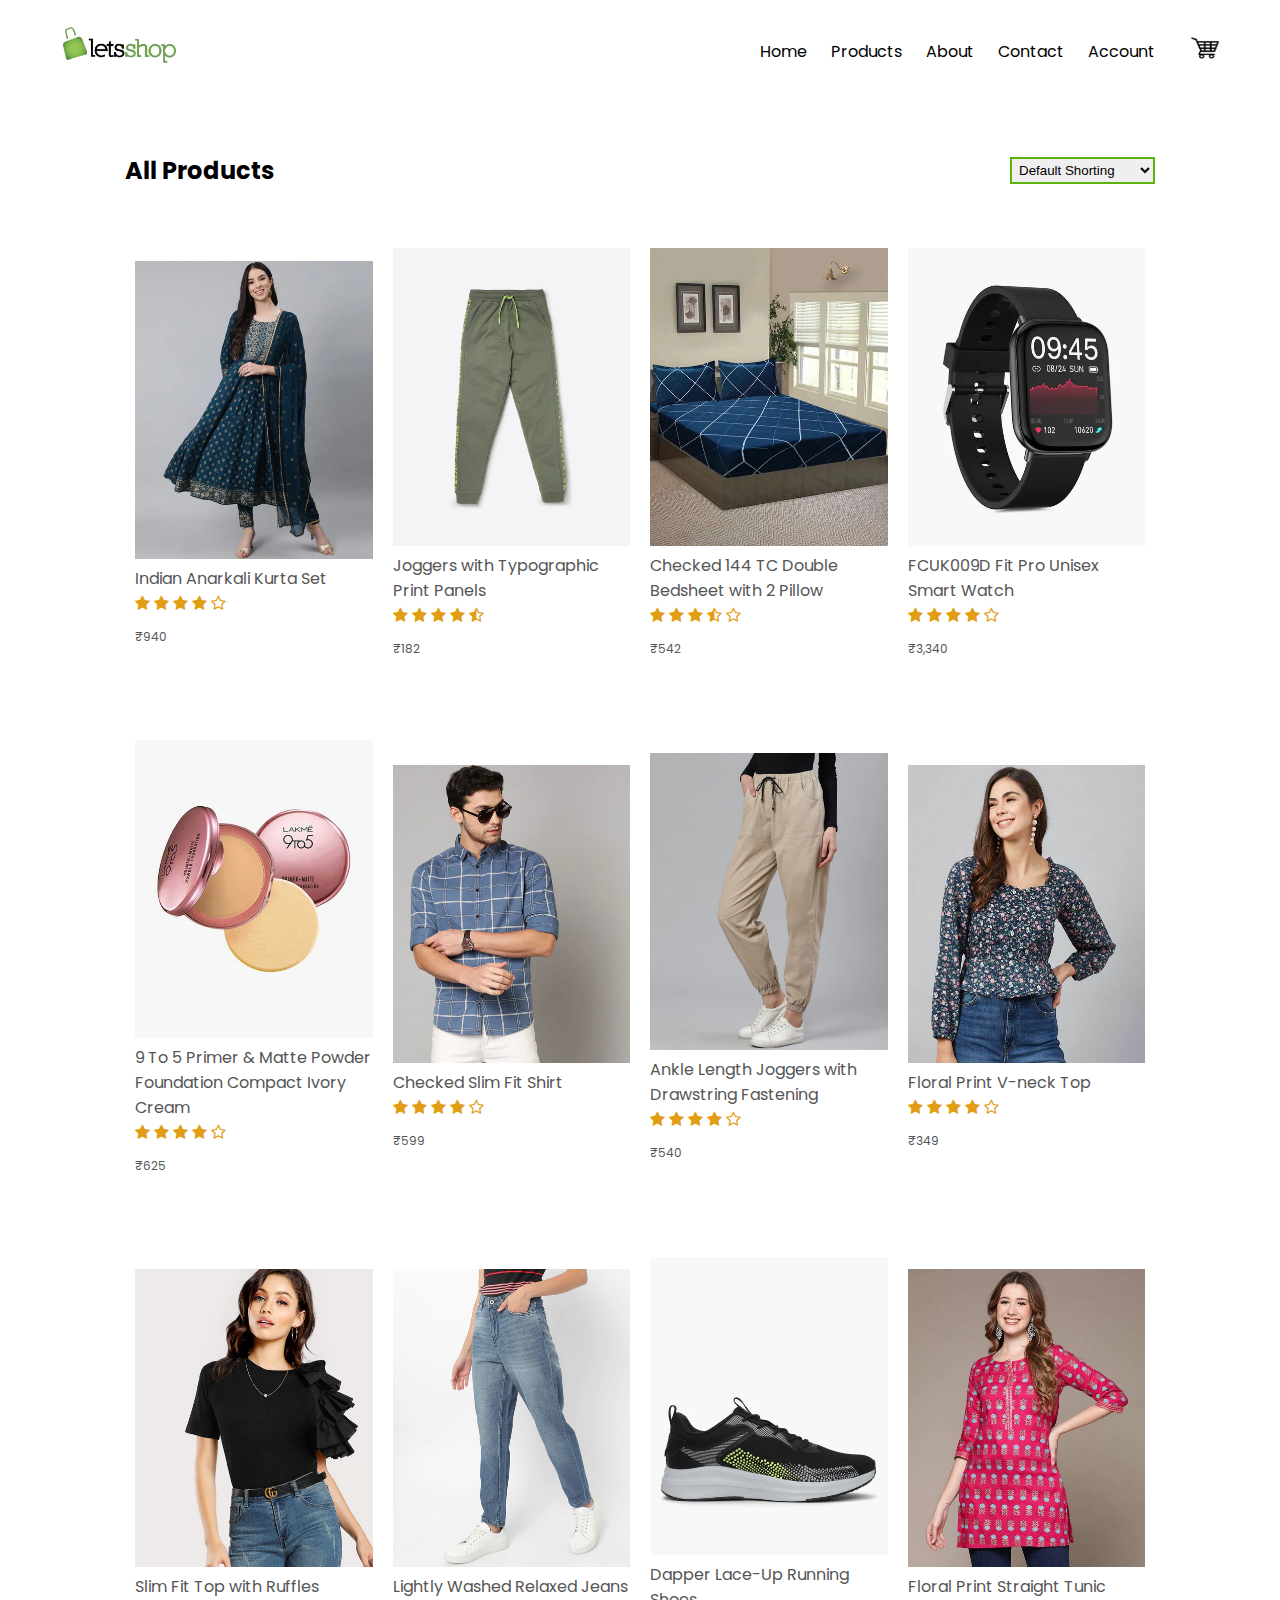
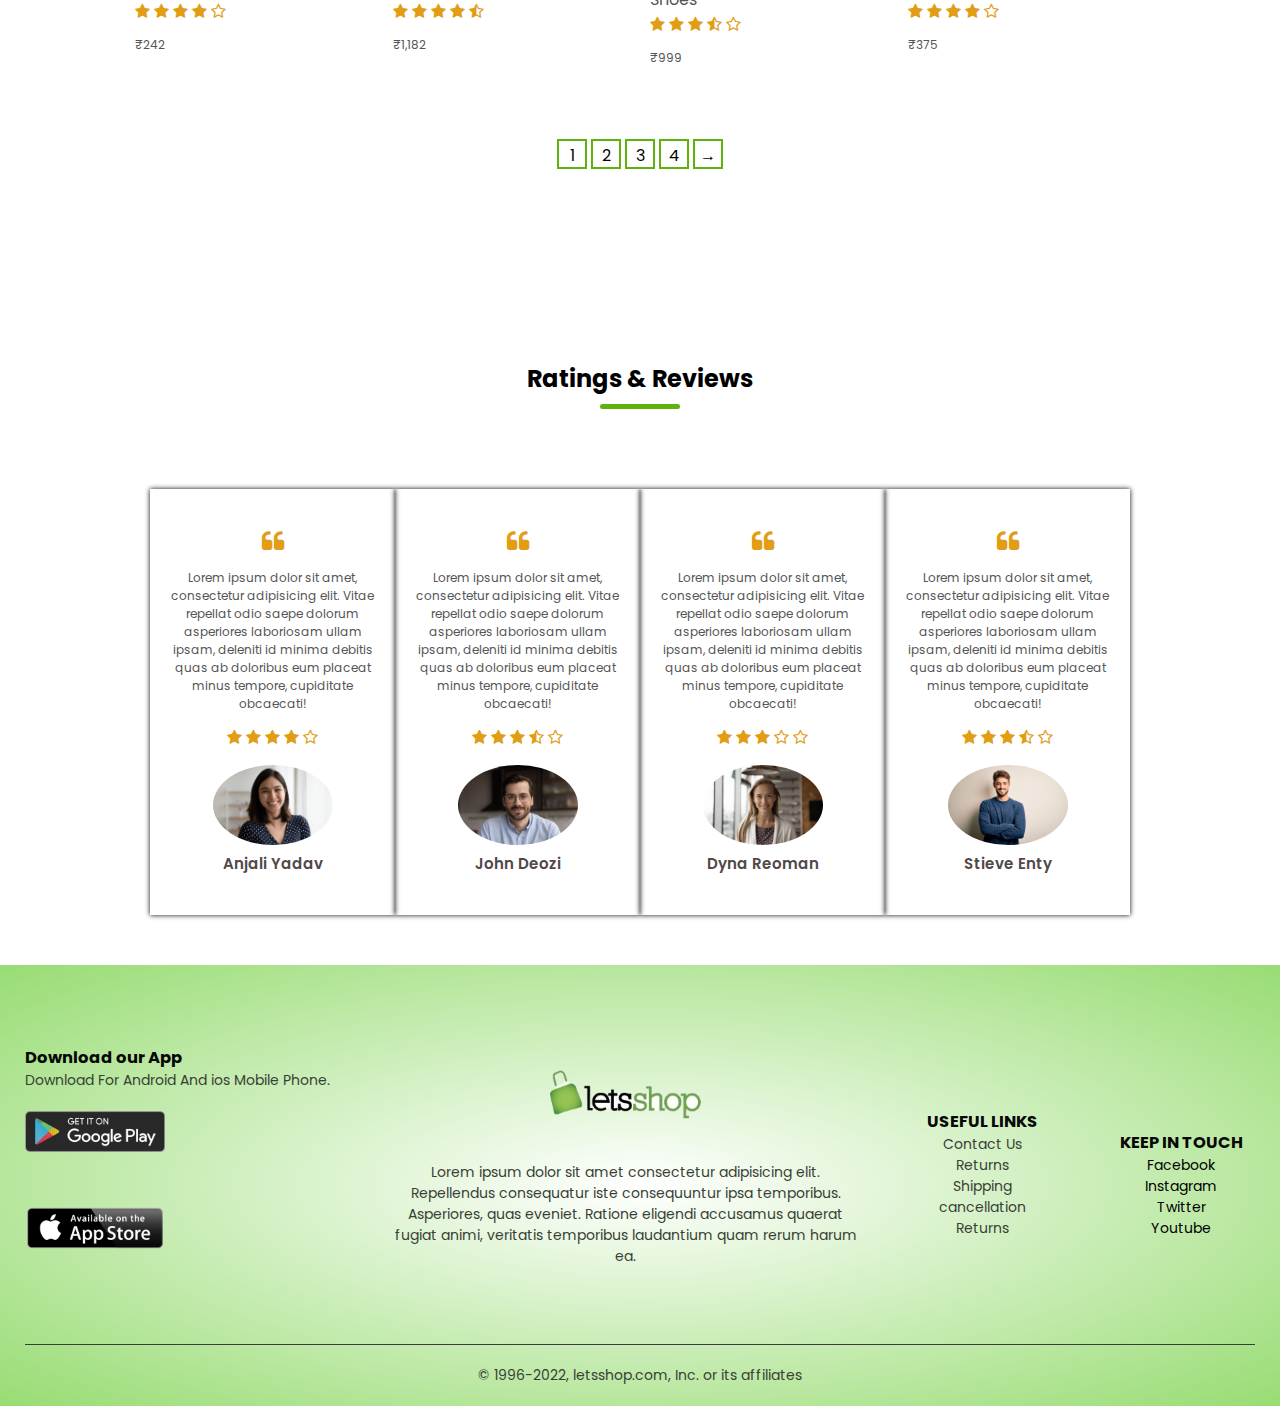
<file: Product.html>
<!DOCTYPE html>
<html lang="en">
<head>
    <meta charset="UTF-8">
    <meta http-equiv="X-UA-Compatible" content="IE=edge">
    <meta name="viewport" content="width=device-width, initial-scale=1.0">
    <title>All Products letsshop | Ecommerce Website</title>
    <link rel="stylesheet" href="style.css">
    <link rel="preconnect" href="https://fonts.googleapis.com">
<link rel="preconnect" href="https://fonts.gstatic.com" crossorigin>
<link href="https://fonts.googleapis.com/css2?family=Poppins:ital,wght@0,300;0,400;0,500;0,700;1,600&display=swap" rel="stylesheet">
<link rel="stylesheet" href="https://maxcdn.bootstrapcdn.com/font-awesome/4.7.0/css/font-awesome.min.css">
</head>
<body>
   
    <div class="container">
    <div class="navbar">
        <div class="logo">
            <img src="images/logo.png" width="150px" >
        </div>
        <nav>
            <ul>
                <li><a href="index.html">Home</a></li>
                <li><a href="Product.html">Products</a></li>
                <li><a href="">About</a></li>
                <li><a href="">Contact</a></li>
                <li><a href="account.html">Account</a></li>
            </ul>
        </nav>
        <a href="cart.html"> <img src="images/cart.png " width="60px" , height="30px" /></a>
      
        <img class="menu-icon" src="images/menu-icon-6.png" width="50px", height="50px">
    </div>
    

</div>

<!-------featured product-->
<div class="small-container">
  
    <div class="row row-2">
        <h2  style="color:black;">All Products</h2>
        <select >
            <option >Default Shorting</option>
            <option >Short By Price</option>
            <option >Short By Popularity</option>
            <option >Short By Rating</option>
            <option >Short By Sale</option>
        </select>
    </div>
    <div class="row">
        <div class="col-4">
            <img src="images/kurti.webp" onclick="myFunc()" >
            <h4>Indian Anarkali Kurta Set</h4>
            <div class="rating">
                <i class="fa fa-star" ></i>
                <i class="fa fa-star" ></i>
                <i class="fa fa-star" ></i>
                <i class="fa fa-star" ></i>
                <i class="fa fa-star-o"></i>
            </div>
            <p>₹940</p>
        </div>
        <div class="col-4">
            <img src="images/jogger.webp" >
            <h4>Joggers with Typographic Print Panels</h4>
            <div class="rating">
                <i class="fa fa-star" ></i>
                <i class="fa fa-star" ></i>
                <i class="fa fa-star" ></i>
                <i class="fa fa-star" ></i>
                <i class="fa fa-star-half-o"></i>
            </div>
            <p>₹182</p>

        </div>
        <div class="col-4">
            <img src="images/bedsheet.webp" >
            <h4>Checked 144 TC Double Bedsheet with 2 Pillow</h4>
            <div class="rating">
                <i class="fa fa-star" ></i>
                <i class="fa fa-star" ></i>
                <i class="fa fa-star" ></i>
                <i class="fa fa-star-half-o" ></i>
                <i class="fa fa-star-o"></i>
            </div>
            <p>₹542</p>
        </div>
        <div class="col-4">
            <img src="images/watch.webp" >
            <h4>FCUK009D Fit Pro Unisex Smart Watch</h4>
            <div class="rating">
                <i class="fa fa-star" ></i>
                <i class="fa fa-star" ></i>
                <i class="fa fa-star" ></i>
                <i class="fa fa-star" ></i>
                <i class="fa fa-star-o"></i>
            </div>
            <p>₹3,340</p>
        </div>
        <div class="col-4">
            <img src="images/facepowder.webp" >
            <h4>9 To 5 Primer & Matte Powder Foundation Compact Ivory Cream</h4>
            <div class="rating">
                <i class="fa fa-star" ></i>
                <i class="fa fa-star" ></i>
                <i class="fa fa-star" ></i>
                <i class="fa fa-star" ></i>
                <i class="fa fa-star-o"></i>
            </div>
            <p>₹625</p>
        </div>
        <div class="col-4">
            <img src="images/shirts.webp" >
            <h4>Checked Slim Fit Shirt</h4>
            <div class="rating">
                <i class="fa fa-star" ></i>
                <i class="fa fa-star" ></i>
                <i class="fa fa-star" ></i>
                <i class="fa fa-star" ></i>
                <i class="fa fa-star-o"></i>
            </div>
            <p>₹599</p>
        </div>
        <div class="col-4">
            <img src="images/ankle.webp" >
            <h4>Ankle Length Joggers with Drawstring Fastening</h4>
            <div class="rating">
                <i class="fa fa-star" ></i>
                <i class="fa fa-star" ></i>
                <i class="fa fa-star" ></i>
                <i class="fa fa-star" ></i>
                <i class="fa fa-star-o"></i>
            </div>
            <p>₹540</p>
        </div>
        <div class="col-4">
            <img src="images/top2.jpg" >
            <h4>Floral Print V-neck Top</h4>
            <div class="rating">
                <i class="fa fa-star" ></i>
                <i class="fa fa-star" ></i>
                <i class="fa fa-star" ></i>
                <i class="fa fa-star" ></i>
                <i class="fa fa-star-o"></i>
            </div>
            <p>₹349</p>
        </div>
        
            <div class="col-4">
                <img src="images/top.webp" >
                <h4>Slim Fit Top with Ruffles</h4>
                <div class="rating">
                    <i class="fa fa-star" ></i>
                    <i class="fa fa-star" ></i>
                    <i class="fa fa-star" ></i>
                    <i class="fa fa-star" ></i>
                    <i class="fa fa-star-o"></i>
                </div>
                <p>₹242</p>
            </div>
            <div class="col-4">
                <img src="images/jeans.webp" >
                <h4>Lightly Washed Relaxed Jeans</h4>
                <div class="rating">
                    <i class="fa fa-star" ></i>
                    <i class="fa fa-star" ></i>
                    <i class="fa fa-star" ></i>
                    <i class="fa fa-star" ></i>
                    <i class="fa fa-star-half-o"></i>
                </div>
                <p>₹1,182</p>
    
            </div>
            <div class="col-4">
                <img src="images/shoes.webp" >
                <h4>Dapper Lace-Up Running Shoes</h4>
                <div class="rating">
                    <i class="fa fa-star" ></i>
                    <i class="fa fa-star" ></i>
                    <i class="fa fa-star" ></i>
                    <i class="fa fa-star-half-o" ></i>
                    <i class="fa fa-star-o"></i>
                </div>
                <p>₹999</p>
            </div>
            <div class="col-4">
                <img src="images/kurtis.webp" >
                <h4>Floral Print Straight Tunic</h4>
                <div class="rating">
                    <i class="fa fa-star" ></i>
                    <i class="fa fa-star" ></i>
                    <i class="fa fa-star" ></i>
                    <i class="fa fa-star" ></i>
                    <i class="fa fa-star-o"></i>
                </div>
                <p>₹375</p>
            </div>
           <div class="page-btn">
            <span>1</span>
            <span>2</span>
            <span>3</span>
            <span>4</span>
            <span>&#8594</span>
           </div>
    
      

    </div>

   

 
<div class="testimonial">
    <div class="small-container">
        <h2 class="title">Ratings & Reviews</h2>
       
        <div class="row">
           
            <div class="col-4">
                <i class="fa fa-quote-left"></i>
                <p>Lorem ipsum dolor sit amet, consectetur adipisicing elit. Vitae repellat odio saepe dolorum asperiores laboriosam ullam ipsam, deleniti id minima debitis quas ab doloribus eum placeat minus tempore, cupiditate obcaecati!</p>
                <div class="rating">
                    <i class="fa fa-star" ></i>
                    <i class="fa fa-star" ></i>
                    <i class="fa fa-star" ></i>
                    <i class="fa fa-star" ></i>
                    <i class="fa fa-star-o"></i>
                </div> 
                <img src="images/istockphoto-1311084168-170667a.jpg" alt="">
                <h3>Anjali Yadav</h3>
            </div>

            <div class="col-4">
                <i class="fa fa-quote-left"></i>
                <p>Lorem ipsum dolor sit amet, consectetur adipisicing elit. Vitae repellat odio saepe dolorum asperiores laboriosam ullam ipsam, deleniti id minima debitis quas ab doloribus eum placeat minus tempore, cupiditate obcaecati!</p>
                <div class="rating">
                    <i class="fa fa-star" ></i>
                    <i class="fa fa-star" ></i>
                    <i class="fa fa-star" ></i>
                    <i class="fa fa-star-half-o" ></i>
                    <i class="fa fa-star-o"></i>
                </div> 
                <img src="images/istockphoto-1300972574-612x612.jpg" alt="">
                <h3>John Deozi</h3>
            </div>

            <div class="col-4">
                <i class="fa fa-quote-left"></i>
                <p>Lorem ipsum dolor sit amet, consectetur adipisicing elit. Vitae repellat odio saepe dolorum asperiores laboriosam ullam ipsam, deleniti id minima debitis quas ab doloribus eum placeat minus tempore, cupiditate obcaecati!</p>
                <div class="rating">
                    <i class="fa fa-star" ></i>
                    <i class="fa fa-star" ></i>
                    <i class="fa fa-star" ></i>
                    <i class="fa fa-star-o" ></i>
                    <i class="fa fa-star-o"></i>
                </div> 
                <img src="images/istockphoto-1318858332-612x612.jpg" alt="">
                <h3>Dyna Reoman</h3>
            </div>

            <div class="col-4">
                <i class="fa fa-quote-left"></i>
                <p>Lorem ipsum dolor sit amet, consectetur adipisicing elit. Vitae repellat odio saepe dolorum asperiores laboriosam ullam ipsam, deleniti id minima debitis quas ab doloribus eum placeat minus tempore, cupiditate obcaecati!</p>
                <div class="rating">
                    <i class="fa fa-star" ></i>
                    <i class="fa fa-star" ></i>
                    <i class="fa fa-star" ></i>
                    <i class="fa fa-star-half-o" ></i>
                    <i class="fa fa-star-o"></i>
                </div> 
                <img src="images/istockphoto-1212702108-612x612.jpg" alt="">
                <h3>Stieve Enty</h3>
            </div>
        </div>

        </div>
    </div>
</div>

<div class="footer">
<div class="container">
    <div class="row">

        <div class="footer-col-1">
            <h3>Download our App</h3>
            <p>Download For Android And ios Mobile Phone.</p>
            <div class="app-logo">
                <a href="https://play.google.com/store/games"><img src="images/logo3.webp" ></a><br>
                <a href="https://www.apple.com/app-store/"><img src="images/logo4.png" ></a>
            </div>

        </div>

        <div class="footer-col-2">
         <img src="images/logo.png" alt="">
            <p>Lorem ipsum dolor sit amet consectetur adipisicing elit. Repellendus consequatur iste consequuntur ipsa temporibus. Asperiores, quas eveniet. Ratione eligendi accusamus quaerat fugiat animi, veritatis temporibus laudantium quam rerum harum ea.</p>

        </div>
        <div class="footer-col-3">
            <h3>USEFUL LINKS</h3>
           <ul>
            <li>Contact Us</li>
            <li>Returns</li>
            <li>Shipping</li>
            <li>cancellation</li>
            <li>Returns</li>
           </ul>

        </div>

        <div class="footer-col-4">
            <h3>KEEP IN TOUCH</h3>
           <ul>
            <li><a href="https://www.facebook.com/login.php">Facebook  </a></li>
            <li><a href="https://www.instagram.com/">Instagram</a></li>
            <li><a href="https://twitter.com/?lang=en-in">Twitter</a></li>
            <li><a href="https://www.youtube.com/">Youtube</a></li>
          
           </ul>

        </div>


    </div>
    <hr>
    <p class="copyright">© 1996-2022, letsshop.com, Inc. or its affiliates</p>
</div>
</div>
</body>
<!-- <script src="product-details.js"></script> -->

<script>
    function myFunc() {
    window.location.href = "product-details.html";
    }
    </script>
</html>
</file>
<file: style.css>
*{
    padding: 0;
    margin: 0;
    box-sizing: border-box;
}
body{
    font-family: 'Poppins', sans-serif;
    
}
.navbar{
    display:flex;
   align-items: center;
   padding: 20px;
}
/*shift nav to  right*/
nav{
    flex:1;
    text-align: right;
}


nav ul{
    display: inline-block;
    list-style-type: none;
}
/* make li horizontal and make space btw them*/
nav ul li{
    display: inline-block;
    margin-right: 20px;
}
a{
    text-decoration: none;
    color: black

}
p{
    color: black;
}
.container{
    max-width: 1300px;
    margin: auto;
   padding-left: 25px;
   padding-right: 25px;
}
.row{
    display:flex;
    align-items: center;
    flex-wrap: wrap;
    justify-content: space-around;
}
.col-2{
    flex-basis: 50%;
    min-width: 300px;
    
    
}
.col-2 img{
    max-width: 100%;
    padding:50px 0;
    
    
}
.col-2 h1{
    font-size: 50px;
    line-height:60px;
    margin: 25px 0;
}
.btn{
    display: inline-block;
    background:rgb(95, 178, 12);
    color: white;
   padding: 8px 30px;
   margin:30px 0px;
   border-radius: 30px;
   
}
.btn:hover{
    background: green;

}
.header{
    background:radial-gradient(#fff,  rgb(152, 220, 115));
}
.header .row{
    margin-top:103px;
}
.categories{
    margin: 70px 0;
}
.col-3{
    flex-basis: 30%;
    min-width: 250px;
    margin-bottom: 30px;
}
.col-3 img{
    width:100%;
}
.small-container{
    padding-left: 25px;
    padding-right: 25px;
    max-width: 1080px;
    margin: auto;
    
}
.col-4{
    padding: 10px;
    flex-basis: 25%;
    min-width: 200px;
    margin-bottom: 50px;
}
.col-4 img{
    width: 100%;
}
.title{
    text-align: center;
    margin: 0 auto 80px;
    position: relative;
    line-height: 60px;
    color: black;
}
.title::after{
    content: '';
    width: 80px;
    height: 5px;
    background: rgb(95, 178, 12);
    border-radius: 5px;
    position:absolute;
    bottom: 0;
    left: 50%;
    transform:translateX(-50%);
}
h4{
    color: #555;
    font-weight: normal;

}
.col-4 p{
    font-size: 14px;
}
.row h2{
    color: #555;
}
.rating .fa{
    color:rgb(225, 157, 19)
}
.col-4:hover{
    transform: translateY(-7px);
}
.offer{
   
    margin: 10px;
    box-shadow:1px 2px 10px rgb(8, 8, 8);

}
 #slider{
    overflow: hidden;
}
 #slider figure{
    position: relative;
    width: 1000%;
    margin: 0;
    left: 0;
    animation: slider 12s infinite linear;
}
 #slider figure img{
    width: 10%;
    float: left;
}
@keyframes slider{
    0%{
        left:0;

    }
    20%{
        left: 0;
    }
    25%{
        left: -100%;
    }
    45%{
        left: -100%;
    }
    50%{
        left: -200%;
    }
    70%{
        left: -200%;
    }
    75%{
        left: -300%;
    }
    85%{
        left: -300%;
    }
    92%{
        left: -400%;
    }
    100%{
        left: -400%;
    }
}
.testimonial{
    padding-top: 100px;
}
.testimonial .col-4{
    text-align: center;
    padding: 40px 20px;
    box-shadow: 0 0 5px rgb(7, 7, 7);
    cursor: pointer;
    transition: transform 0.5s;
}
.testimonial .col-4 img{
    width: 120px;
    margin-top: 15px;
    border-radius: 50%;
}
.testimonial .col-4:hover{
    transform: translateY(-10px);
}
.fa.fa-quote-left{
    font-size: 24px;
    color:rgb(225, 157, 19) ;
}
.col-4 p{
    font-size: 12px;
    margin:12px 0;
    color: #555;
}
.testimonial .col-4 h3{
    font-weight: 600;
    color: rgb(81, 72, 72);
    font-size: 15px;
}
.footer{
    background:radial-gradient(#fff,  rgb(152, 220, 115));
    color: #383f35;
    font-size: 14px;
    padding:60px 0 20px;
}
.footer p{
    color: #383f35;

}
.footer h3{
    margin-top: 20px;
    color: rgb(7, 7, 7);
}
.footer-col-1,.footer-col-2,.footer-col-3{
    min-width: 250px;
    margin-bottom: 20px;
}
.footer-col-1{
    flex-basis: 30%;

}
.footer-col-2{
    flex:1;
    text-align: center;
    
}
.footer-col-2 img{
    width: 200px;
    margin-bottom: 20px;
}
.footer-col-3, .footer-col-4{
    flex-basis: 12%;
    text-align: center;

    
}
ul{
    list-style-type: none;
}
.app-logo{
    margin-top: 20px;
}
.app-logo img{
    width: 140px;
  

}
.footer hr{
    border: none;
    background: #383f35;
    height: 1px;
    margin: 20px 0;
}
.copyright{
    text-align: center;
}
.menu-icon{
    display: none;
}
select{
    padding: 3px;
    border: 2px solid rgb(95, 178, 12);

}
select:focus{
    outline: none;
}
.row-2{
    justify-content: space-between;
    margin:50px auto 50px;
}
.page-btn{
    margin:0 auto 80px;




}
.page-btn span{
    display: inline-block;
    border: 2px solid rgb(95, 178, 12);
    width: 30px;
    height: 30px;
    text-align: center;
    line-height: 30px;
   cursor: pointer;
}
.page-btn span:hover{
    background-color: rgb(95, 178, 12);
    color: white;
}
.single-product{
    margin-top: 40px;

}
.single-product .col-2 img{
    padding:0;
}
.single-product .col-2 {
    padding: 20px;
}
.single-product h4{
    margin: 20px 0;
    font-size: 25px;
    font-weight: bold;
}
.single-product select{
    display: block;
    padding: 10px;
    margin-top: 20px;
}
.single-product input{
    width: 50px;
    height:50px;
    padding-left: 10px;
    font-size: 20px;
    margin-right: 10px;
    border: 2px solid rgb(95, 178, 12) ;
    text-align: center;
}
input:focus{
    outline: none;
}
.single-product .fa{
    color: rgb(95, 178, 12);
    margin-left: 10px;
}
.small-img-row{
    display: flex;
    justify-content: space-between;
}
.small-img-col{
    flex-basis: 24%;
    cursor: pointer;
}
@media only screen and (max-width:800px) {
    nav ul{
        position: absolute;
        top: 70px;
        left: 0;
       
        width: 100%;
       


    }
    nav ul li{
        display: block;
        margin-right: 50px;
        margin-top: 10px;
        margin-bottom: 10px;
    }
    nav ul li a{
        color: rgb(12, 12, 12);
    }
    .menu-icon{
        display: block;
        cursor: pointer;
    }
    /* .cart-info p{
        display: none;
    } */
    
}

  .cart-page{
    margin: 80px auto;
  }
  table{
    width: 100%;
    border-collapse: collapse;
  }
  .card-info{
    display: flex;
    flex-wrap: wrap;
  }
th{
    text-align: left;
    padding: 5px;
    color: #fff;
    background:rgb(95, 178, 12);
}
.kurti-img{
    height: 100px;
    /* width: 100px; */
    margin-right: 10px;
}
td{
    padding: 10px 5px;
}
td input{
    width: 40px;
    height: 30px;
    padding: 5px;
}
td a{
    color:rgb(95, 178, 12);
    font-size: 18px;
}
.total-price{
    display: flex;
    justify-content: flex-end;

}
.total-price table{
    border-top: 3px solid rgb(3, 223, 3);
    width: 100%;
    max-width: 260px;

}
td:last-child{
    text-align: right;
}
th:last-child{
    text-align: right;
}
.account-page{
    padding: 50px 0;
    margin-bottom: 10px;
    background:radial-gradient(#fff,  rgb(152, 220, 115));

}
/* .form-container{
    height: 500px;
    width: 400px;
    background: #fff;
    position: relative;
    text-align: center;
    padding: 20px 0;
    margin: auto;
    box-shadow: 0 0 20px 0 green
} */


section{
    position: relative;
    height: 100vh;
    width: 100%;
    /* background:radial-gradient(#fff,  rgb(152, 220, 115)); */
    margin-bottom: 10px;
    
    


}
.form-container{
    position: absolute;
    top: 50%;
    left:50%;
    transform:translate(-50%,-50%);
    background: linear-gradient(rgba(84, 234, 47, 0.3) ,rgba(57, 199, 1, 0.3));
    width: 400px;
    padding: 50px;
    border-radius: 10px;
    box-shadow: 5px 5px 60px #000;




}
.form-container h1{
    text-transform:uppercase;
    color: rgb(35, 86, 3);
    font-size: 2em;
    text-align: center;
    margin-bottom: 1em;

}
.form-container p{
    color: #000;
    margin-bottom: 2em;
}
.control input{
    width: 100%;
    display: block;
    padding: 10px;
    color: #000;
    border:none;
    outline: none;
    margin: .8em 0;

}
.control input[type="submit"]{
    background:rgb(246, 12, 12);
    color: white;
    
    font-size : 1.2em ;
    opacity: .8;
    transition: opacity .3s ease;

}
.control input[type="submit"]:hover{
    opacity: 3;
}
.link{
    text-align: center;
     margin-bottom: 1em;
}
.link a{
    text-decoration: none;
    color: black;
  
    transition: opacity .3s ease;


}
.link a:hover{
    color:rgb(246, 12, 12);

}
 .fa:hover {
    opacity: 0.7;
    transition: opacity .3s ease;
}
.icons .fa {
    padding: 20px;
    font-size: 20px;
    width: 60px;
    height: 60px;
    border-radius: 50%;
    text-align:center;
    text-decoration: none;
    
    
 
    
   
  }
  .social .icons{
    display: flex;
    flex-direction: row;
    justify-content:space-around;
    
  }
  .fa-facebook {
    background: #3B5998;
    color: white;
    
  }
  
  .fa-twitter {
    background: #55ACEE;
    color: white;
  
  }
  
  .fa-google {
    background: #dd4b39;
    color: white;
  }
    
  
  .fa-linkedin {
    background: #007bb5;
    color: white;
    
  }
  .social h4{
    color: rgb(179, 2, 2);
    
    text-align: center;
    margin-bottom: 1em;
    
    
  }
</file>
